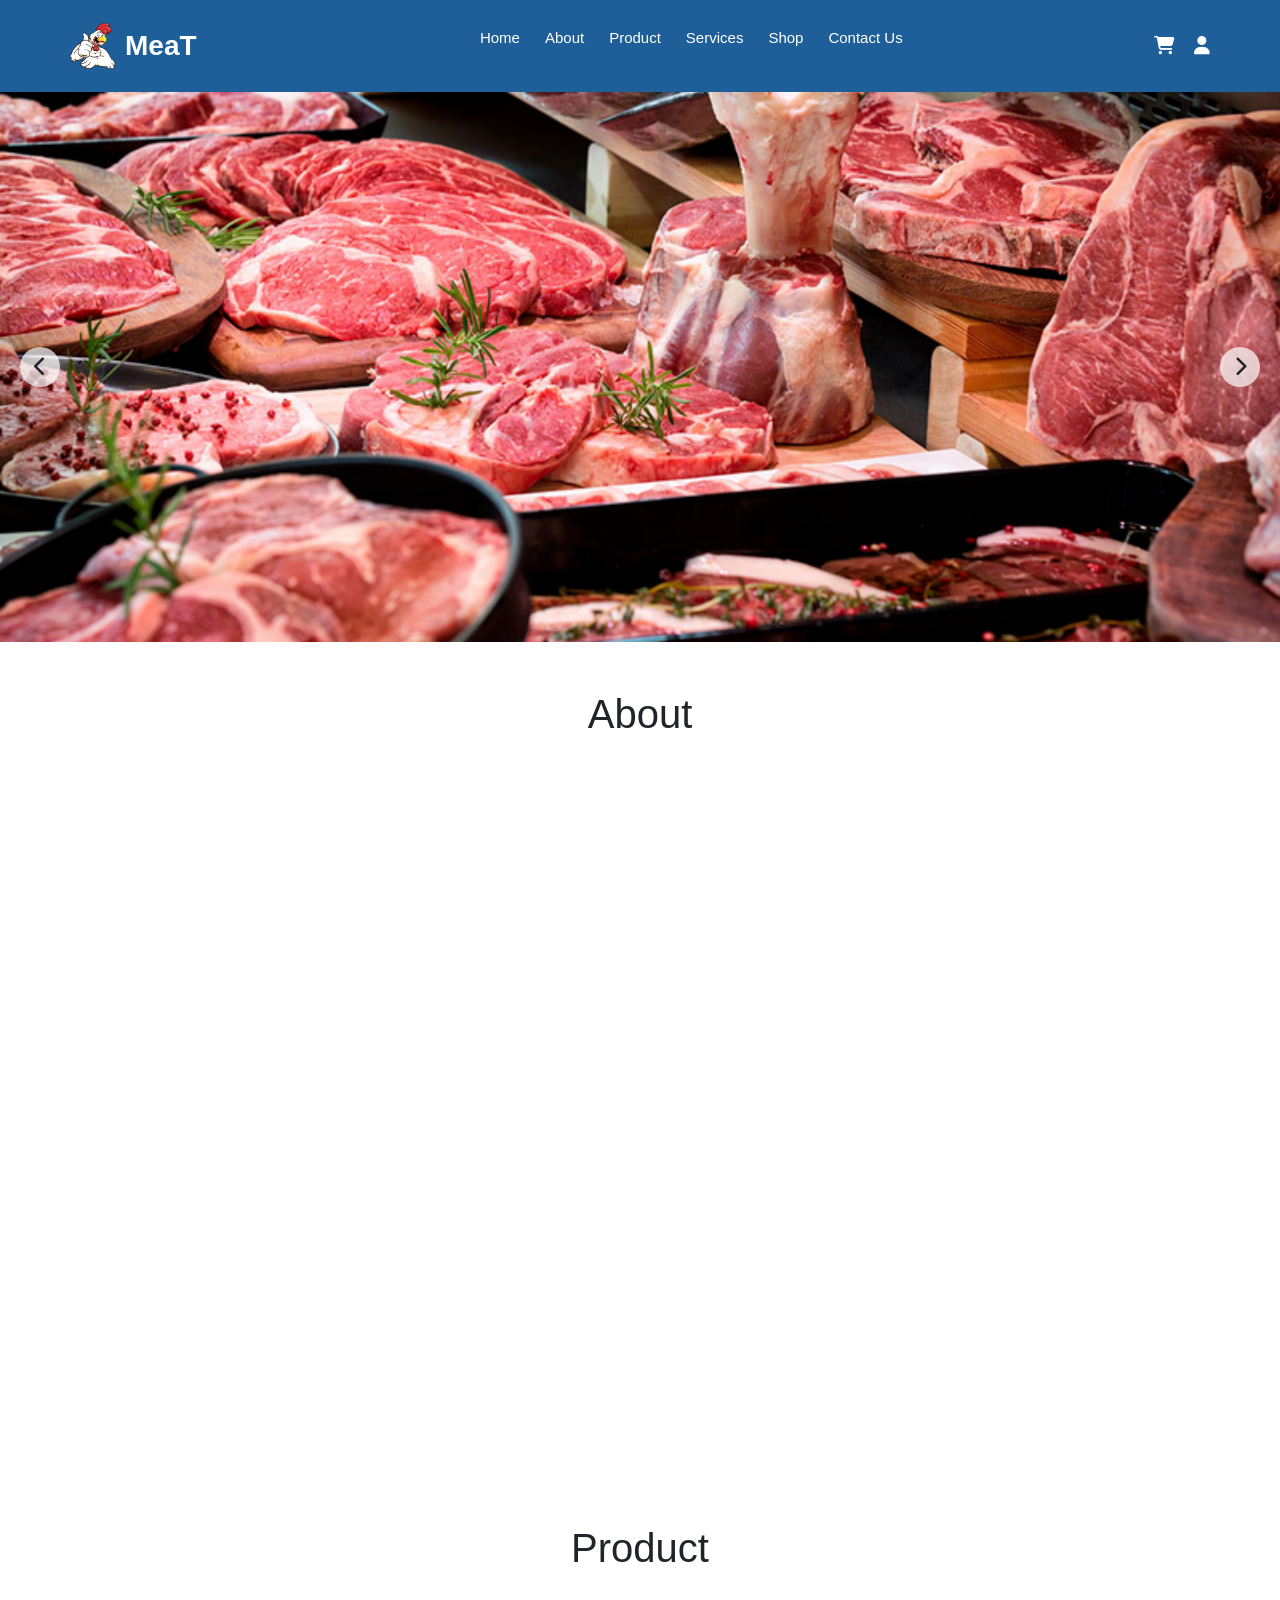
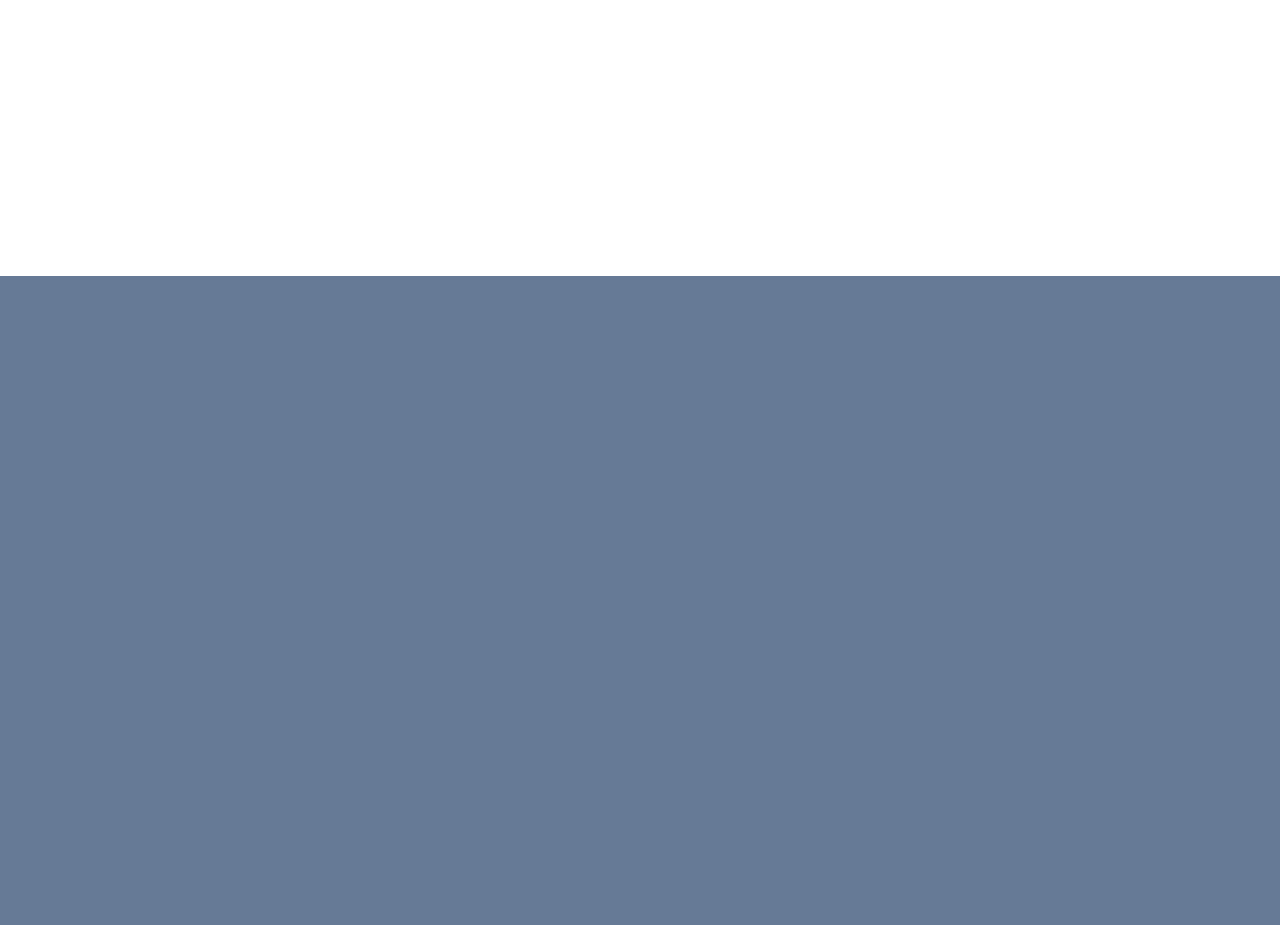
<file: Index.html>
<!DOCTYPE html>
<html lang="en">
<head>
  <meta charset="UTF-8" />
  <meta name="viewport" content="width=device-width, initial-scale=1.0"/>
  <title>Meat Website</title>
  <link rel="stylesheet" type="text/css" href="./style.css"/>
  <!-- FONT AWESOME -->
  <link rel="stylesheet"
  href="https://cdnjs.cloudflare.com/ajax/libs/font-awesome/6.5.1/css/all.min.css"/>
    <link href="https://unpkg.com/aos@2.3.1/dist/aos.css" rel="stylesheet">
      <link href="https://cdn.jsdelivr.net/npm/bootstrap@5.0.2/dist/css/bootstrap.min.css" rel="stylesheet"
    integrity="sha384-EVSTQN3/azprG1Anm3QDgpJLIm9Nao0Yz1ztcQTwFspd3yD65VohhpuuCOmLASjC" crossorigin="anonymous">


</head>
<body>

  <!-- ================= HEADER ================= -->

  <header>
    <div class="container navbar">

      <div class="logo">
        <img src="./Assests/8e1ed912b393df520bd6a76acada38d3e0e77112.png"/>
        MeaT
      </div>

      <nav>
        <ul>
          <li><a href="#home">Home</a></li>
          <li><a href="./meat.html" target="blank">About</a></li>
          <li><a href="./meat 1.html">Product</a></li>
          <li><a href="./meat2.html">Services</a></li>
          <li><a href="./meat3.html">Shop</a></li>
          <li><a href="./Index.html">Contact Us</a></li>
        </ul>
      </nav>

      <div class="icons">
        <i class="fa-solid fa-cart-shopping"></i>
        <i class="fa-solid fa-user"></i>
      </div>

    </div>
  </header>

  <!-- ================= HERO ================= -->

  <section class="hero" id="home">
    

    <img src="./Assests/14fe3aa3c9509681e03d7ea30cd77e2d02a6bd1f.png" alt="meat">

    <div class="arrow left-arrow">
      <i class="fa-solid fa-chevron-left"></i>
    </div>

    <div class="arrow right-arrow">
      <i class="fa-solid fa-chevron-right"></i>
    </div>

  </section>

  <!-- ================= ABOUT ================= -->

   <div class="about p-0">
      <div class="container">
        <h1 class="text-center text-dark pt-5 about-title">About</h1>

        <div class="container">
          <div class="row mt-5 top-over-imgs text-center" data-aos="fade-up-right">
            <!-- 1 -->
            <div class="col">
              <img src="./Assests/chick-1.png" class="animal-img">
              <h4 class="pt-5">Chicken</h4>

            </div>
            <!-- 2 -->
            <div class="col">
              <img src="./Assests/goat-2.png" class="animal-img">
              <h4 class="pt-5">Goat</h4>

            </div>
            <!-- 3 -->
            <div class="col">
              <img src="./Assests/cow-3.png" class="animal-img-cow-pig pt-5">
              <h4>Cow</h4>

            </div>
            <!-- 4 -->
            <div class="col">
              <img src="./Assests/pig-4.png" class="animal-img-cow-pig pt-5">
              <h4>Pig</h4>

            </div>


            <!-- 5 -->
            <div class="col justify-content-between">
              <img src="./Assests/fish.body.png" class="animal-img pt-5">
              <img src="./Assests/fish-head.png" class="animal-img pt-5">
              <h4 class="pt-5 fish-small">Fish</h4>

            </div>


          </div>

        </div>

  <!-- ================= GALLERY ================= -->

  <!-- <section class="gallery">

    <div class="container">

      <div class="gallery-grid">

        <img src="https://images.unsplash.com/photo-1544025162-d76694265947?q=80&w=1200&auto=format&fit=crop">

        <img src="https://images.unsplash.com/photo-1562967914-608f82629710?q=80&w=1200&auto=format&fit=crop">

        <img src="https://images.unsplash.com/photo-1512058564366-18510be2db19?q=80&w=1200&auto=format&fit=crop">

        <img src="https://images.unsplash.com/photo-1515003197210-e0cd71810b5f?q=80&w=1200&auto=format&fit=crop">

        <img src="https://images.unsplash.com/photo-1529042410759-befb1204b468?q=80&w=1200&auto=format&fit=crop">


      </div>

    </div>

  </section> -->




  <div class="container pt-5">

          <div class="row g-0 p-0">

            <!-- left -->
            <div class="col-3 " data-aos="fade-up-right">
              <img src="./Assests/grid-1.png" class="w-100 h-100 bor-grid-big-img grid-hover">
            </div>

            <!-- center -->
            <div class="col-5 ">

              <div class="row g-0 h-50" data-aos="zoom-in-left im-hover-parant">
                <img src="./Assests/grid-2.png" class="w-100 h-100 bor-grid-kfc-img  grid-hover">
              </div>


              <div class="row g-0 h-50">

                <div class="col-6 h-100 im-hover-parant" data-aos="flip-up">
                  <img src="./Assests/grid-3.png" class="w-100 h-100 bor-grid-grill-img grid-hover">
                </div>

                <div class="col-6 im-hover-parant" data-aos="flip-up">
                  <img src="./Assests/grid-4.png" class="w-100 h-100 bor-grid-grill-img grid-hover">
                </div>

              </div>

            </div>

            <!-- right -->
            <div class="col-4">

              <div class="row g-0">
                <div class="col-12" data-aos="fade-up-left">
                  <img src="./Assests/grid-5.png" class="w-100 h-100 bor-grid-butter-img grid-hover">
                </div>
              </div>

              <div class="row g-0">
                <div class="col-12" data-aos="fade-up-left">
                  <img src="./Assests/grid-6.png" class="w-100 h-100 bor-grid-ginger-img grid-hover">
                </div>
              </div>

            </div>

          </div>

        </div>

      </div>

    </div>


 <!-- ================= PRODUCT ================= -->

  <div class="product mt-5">
      <div class="container">
        <h1 class="text-center pt-5">Product</h1>
        <!-- leftside -->
        <div class="row m-0 pt-5">
          <!-- leftside -->
          <div class="col-md-6 pro-top-wood  d-none d-lg-block" data-aos="fade-down-left">
            <img src="./Assests/product-wood.png" class="h-100 w-100 wood-img-pro ">

            <div class="roatate-over">
              <img src="./Assests/wood-in-one.jpg" class="w-img-pos resip-1">
              <img src="./Assests/wood-in-two.jpg" class="w-img-pos resip-2">
              <img src="./Assests/wood-in-three.jpg" class="w-img-pos resip-3">
              <img src="./Assests/wood-in-four.jpg" class="w-img-pos resip-4">
              <img src="./Assests/wood-in-five.jpg" class="w-img-pos resip-5">



            </div>


          </div>

          <!-- rightside -->

          <div class="col d-lg-flex flex-column align-item-center pt-5" data-aos="fade-down-right">
            <h2 class="text-center">chicken Meat</h2>
            <P class=" fs-5 ">The emoji represents a chicken, a common domesticated bird raised for its meat and
              eggs.
              It can be used to
              indicate the presence of chickens, relate to farming, or even to express a person's timid or cowardly
              nature
              in a playful way.</P>
          </div>




        </div>
      </div>

    </div>

  <!-- ================= SERVICES ================= -->

  <section id="services" data-aos="fade-up-right">

    <div>

      <div class="section-title" >
        <h2>Services</h2>
      </div>
          <div class="container1">

      <div class="service-card">

        <div class="service-icon">
          <img src="./Assests/adb7745102f0e5b36eebd00775a84a8d7e3e1ad7.png" width="50px" height="50px"/>
          <!-- <i class="fa-solid fa-motorcycle"></i> -->
        </div>

        <h3>Fresh Meat Delivery</h3>

        <p>
          Meat online - order fresh meat online &
          get delivered in just 120 minutes.
          Get 100% halal packed chicken.
        </p>

      </div>

      
      <div class="service-card">

        <div class="service-icon">
                    <img src="./Assests/3bb103ed9cb00a27879b73511707f42aacc4dc2f.png" width="50px" height="50px"/>
          <!-- <i class="fa-solid fa-motorcycle"></i> -->
        </div>

        <h3>Hygtenic processing</h3>

        <p>
          Meat Online - Order Fresh Meat Online & get delivered in just 120 Minutes. Get 100% Halal Packed Chicken
        </p>

      </div>
      



      <div class="service-card">

        <div class="service-icon">
                    <img src="./Assests/698c86ade7359f047df84584030d3a32837ea8e5.png" width="50px" height="50px"/>
          <!-- <i class="fa-solid fa-motorcycle"></i> -->
        </div>

        <h3>Custom Cut & Pack</h3>

        <p>
          Meat Online - Order Fresh Meat Online & get delivered in just 120 Minutes. Get 100% Halal Packed Chicken
        </p>

      </div>
    </div>
    </div>
  </section>



<!-- product -->
   <section id="shop">

    <div class="container" data-aos="fade-up-right">

      <div class="section-title">
        <h2>Shops</h2>
      </div>

      <div class="shop-wrapper">

        <!-- CARD 1 -->

        <div class="shop-card">

          <div class="location">
            <i class="fa-solid fa-location-dot"></i> Chennai
          </div>

          <div class="shop-image">
            <img src="./Assests/shop-1.png">
            <div class="area">Velachery</div>
          </div>

          <button class="shop-btn">Shop</button>

        </div>

        <!-- CARD 2 -->

        <div class="shop-card">

          <div class="location">
            <i class="fa-solid fa-location-dot"></i> Chennai
          </div>

          <div class="shop-image">
            <img src="./Assests/shops-2.png">
            <div class="area">Velachery</div>
          </div>

          <button class="shop-btn">Shop</button>

        </div>

        <!-- CARD 3 -->

        <div class="shop-card">

          <div class="location">
            <i class="fa-solid fa-location-dot"></i> Chennai
          </div>

          <div class="shop-image">
            <img src="./Assests/shops-3.png">
            <div class="area">Velachery</div>
          </div>

          <button class="shop-btn">Shop</button>

        </div>

      </div>

      <!-- SHOP NOW -->
      <div data-aos="fade-up-right"></div>
      <div class="shop-now">

        <a>
          Shop Now
          <i class="fa-solid fa-angles-right"></i>
        </a>
      </div>

    </div>

  </section>

   <!-- ================= FOOTER ================= -->

  <footer id="contact">

    <div class="container" data-aos="zoom-in-right">

      <div class="footer-grid">

        <!-- LOGO -->

        <div class="footer-logo">

          <img src="./Assests/8e1ed912b393df520bd6a76acada38d3e0e77112.png">

          <h2>MeaT</h2>

        </div>

        <!-- QUICK LINKS -->

        <div class="footer-links">

          <h3 class="footer-title">Quick Links</h3>

          <ul>
            <li><a href="#">Home</a></li>
            <li><a href="#">About</a></li>
            <li><a href="#">Product</a></li>
            <li><a href="#">Services</a></li>
            <li><a href="#">Shop</a></li>
            <li><a href="#">Contact us</a></li>
          </ul>

        </div>

        <!-- PRODUCT -->

        <div class="footer-links">

          <h3 class="footer-title">Product</h3>

          <ul>
            <li><a href="#">Chicken</a></li>
            <li><a href="#">Mutton</a></li>
            <li><a href="#">Beef</a></li>
            <li><a href="#">Seafood</a></li>
            <li><a href="#">Duck</a></li>
            <li><a href="#">Turkey</a></li>
          </ul>

        </div>

        <!-- INFORMATION -->

        <div>

          <h3 class="footer-title">Information</h3>

          <div class="info-box">
            <i class="fa-solid fa-phone"></i>
            <span>+91 6356767366</span>
          </div>

          <div class="info-box">
            <i class="fa-solid fa-envelope"></i>
            <span>developer@gmail.com</span>
          </div>

          <div class="info-box">
            <i class="fa-solid fa-location-dot"></i>
            <span>velachery , chennai</span>
          </div>

          <h3 class="social-title">Follow us</h3>

          <div class="social-icons">

            <a href="#">
              <i class="fa-brands fa-instagram"></i>
            </a>

            <a href="#">
              <i class="fa-brands fa-facebook"></i>
            </a>

            <a href="#">
              <i class="fa-brands fa-x-twitter"></i>
            </a>

          </div>

        </div>

      </div>

    </div>

  </footer>




<script src="https://unpkg.com/aos@2.3.1/dist/aos.js"></script>

  <script>
    AOS.init();
  </script>


<script src="https://cdn.jsdelivr.net/npm/bootstrap@5.0.2/dist/js/bootstrap.bundle.min.js"
    integrity="sha384-MrcW6ZMFYlzcLA8Nl+NtUVF0sA7MsXsP1UyJoMp4YLEuNSfAP+JcXn/tWtIaxVXM"
    crossorigin="anonymous"></script>


</body>
</html>
</file>
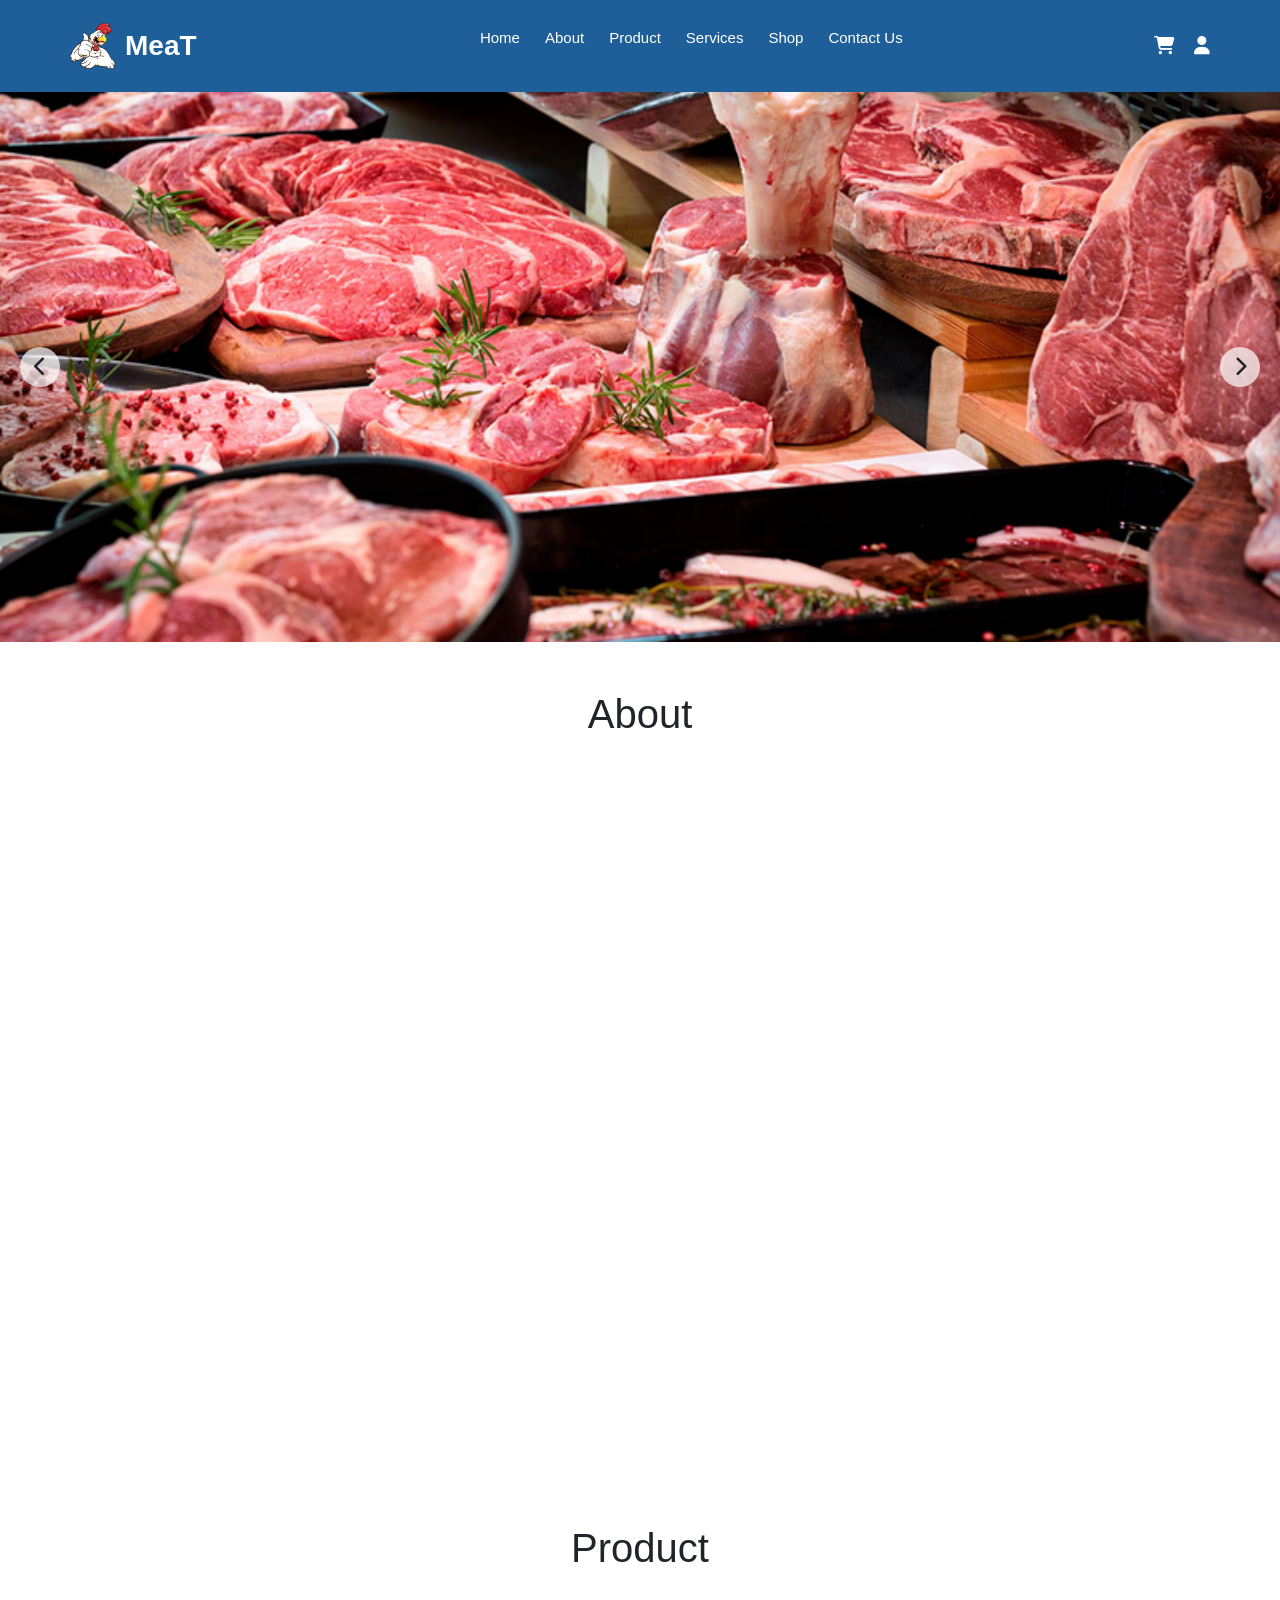
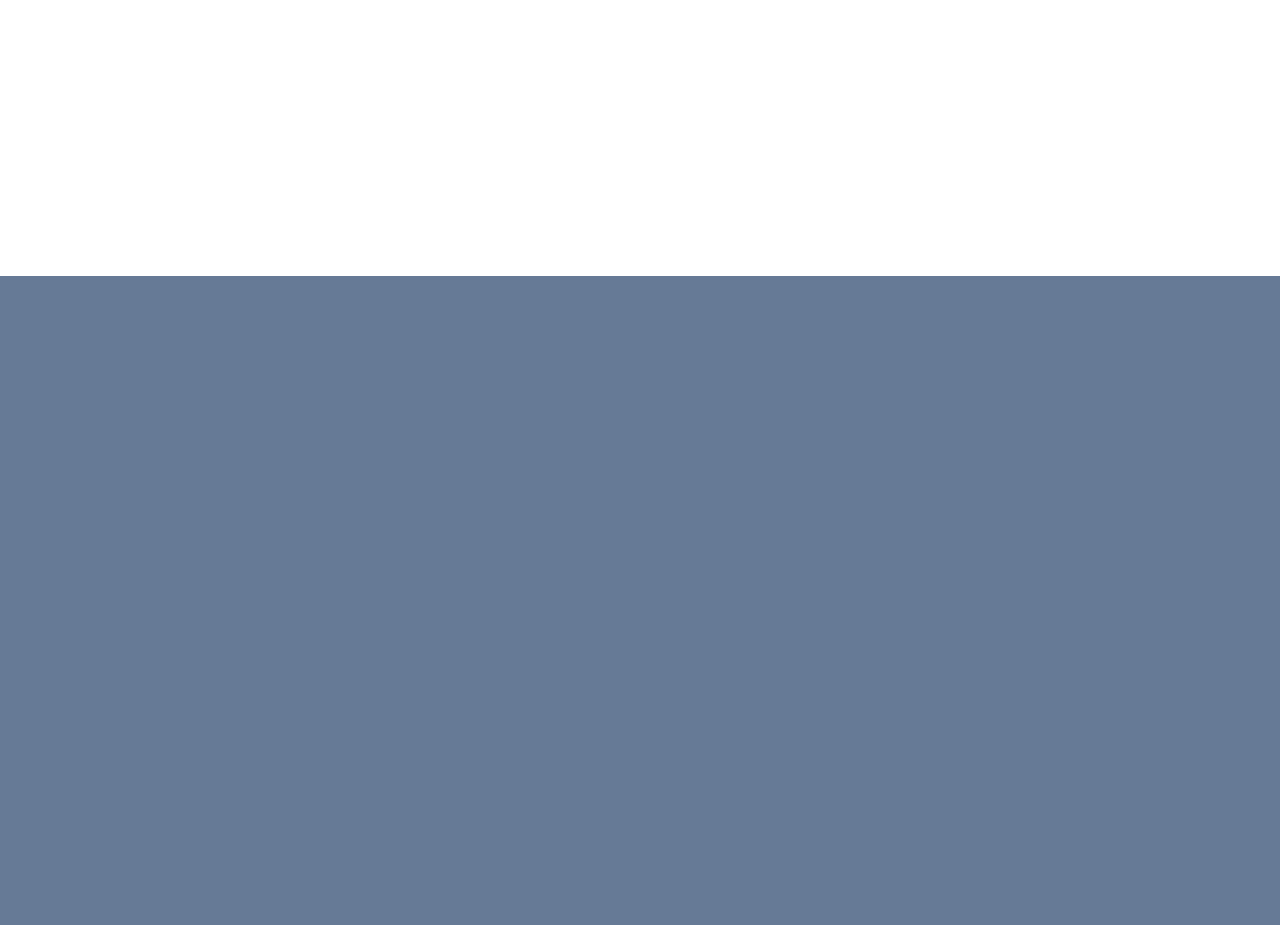
<file: index.html>
<!DOCTYPE html>
<html lang="en">
<head>
  <meta charset="UTF-8" />
  <meta name="viewport" content="width=device-width, initial-scale=1.0"/>
  <title>Meat Website</title>
  <link rel="stylesheet" type="text/css" href="./style.css"/>
  <!-- FONT AWESOME -->
  <link rel="stylesheet"
  href="https://cdnjs.cloudflare.com/ajax/libs/font-awesome/6.5.1/css/all.min.css"/>
    <link href="https://unpkg.com/aos@2.3.1/dist/aos.css" rel="stylesheet">
      <link href="https://cdn.jsdelivr.net/npm/bootstrap@5.0.2/dist/css/bootstrap.min.css" rel="stylesheet"
    integrity="sha384-EVSTQN3/azprG1Anm3QDgpJLIm9Nao0Yz1ztcQTwFspd3yD65VohhpuuCOmLASjC" crossorigin="anonymous">


</head>
<body>

  <!-- ================= HEADER ================= -->

  <header>
    <div class="container navbar">

      <div class="logo">
        <img src="./Assests/8e1ed912b393df520bd6a76acada38d3e0e77112.png"/>
        MeaT
      </div>

      <nav>
        <ul>
          <li><a href="#home">Home</a></li>
          <li><a href="./meat.html" target="blank">About</a></li>
          <li><a href="./meat 1.html">Product</a></li>
          <li><a href="./meat2.html">Services</a></li>
          <li><a href="./meat3.html">Shop</a></li>
          <li><a href="./index.html">Contact Us</a></li>
        </ul>
      </nav>

      <div class="icons">
        <i class="fa-solid fa-cart-shopping"></i>
        <i class="fa-solid fa-user"></i>
      </div>

    </div>
  </header>

  <!-- ================= HERO ================= -->

  <section class="hero" id="home">
    

    <img src="./Assests/14fe3aa3c9509681e03d7ea30cd77e2d02a6bd1f.png" alt="meat">

    <div class="arrow left-arrow">
      <i class="fa-solid fa-chevron-left"></i>
    </div>

    <div class="arrow right-arrow">
      <i class="fa-solid fa-chevron-right"></i>
    </div>

  </section>

  <!-- ================= ABOUT ================= -->

   <div class="about p-0">
      <div class="container">
        <h1 class="text-center text-dark pt-5 about-title">About</h1>

        <div class="container">
          <div class="row mt-5 top-over-imgs text-center" data-aos="fade-up-right">
            <!-- 1 -->
            <div class="col">
              <img src="./Assests/chick-1.png" class="animal-img">
              <h4 class="pt-5">Chicken</h4>

            </div>
            <!-- 2 -->
            <div class="col">
              <img src="./Assests/goat-2.png" class="animal-img">
              <h4 class="pt-5">Goat</h4>

            </div>
            <!-- 3 -->
            <div class="col">
              <img src="./Assests/cow-3.png" class="animal-img-cow-pig pt-5">
              <h4>Cow</h4>

            </div>
            <!-- 4 -->
            <div class="col">
              <img src="./Assests/pig-4.png" class="animal-img-cow-pig pt-5">
              <h4>Pig</h4>

            </div>


            <!-- 5 -->
            <div class="col justify-content-between">
              <img src="./Assests/fish.body.png" class="animal-img pt-5">
              <img src="./Assests/fish-head.png" class="animal-img pt-5">
              <h4 class="pt-5 fish-small">Fish</h4>

            </div>


          </div>

        </div>

  <!-- ================= GALLERY ================= -->

  <!-- <section class="gallery">

    <div class="container">

      <div class="gallery-grid">

        <img src="https://images.unsplash.com/photo-1544025162-d76694265947?q=80&w=1200&auto=format&fit=crop">

        <img src="https://images.unsplash.com/photo-1562967914-608f82629710?q=80&w=1200&auto=format&fit=crop">

        <img src="https://images.unsplash.com/photo-1512058564366-18510be2db19?q=80&w=1200&auto=format&fit=crop">

        <img src="https://images.unsplash.com/photo-1515003197210-e0cd71810b5f?q=80&w=1200&auto=format&fit=crop">

        <img src="https://images.unsplash.com/photo-1529042410759-befb1204b468?q=80&w=1200&auto=format&fit=crop">


      </div>

    </div>

  </section> -->




  <div class="container pt-5">

          <div class="row g-0 p-0">

            <!-- left -->
            <div class="col-3 " data-aos="fade-up-right">
              <img src="./Assests/grid-1.png" class="w-100 h-100 bor-grid-big-img grid-hover">
            </div>

            <!-- center -->
            <div class="col-5 ">

              <div class="row g-0 h-50" data-aos="zoom-in-left im-hover-parant">
                <img src="./Assests/grid-2.png" class="w-100 h-100 bor-grid-kfc-img  grid-hover">
              </div>


              <div class="row g-0 h-50">

                <div class="col-6 h-100 im-hover-parant" data-aos="flip-up">
                  <img src="./Assests/grid-3.png" class="w-100 h-100 bor-grid-grill-img grid-hover">
                </div>

                <div class="col-6 im-hover-parant" data-aos="flip-up">
                  <img src="./Assests/grid-4.png" class="w-100 h-100 bor-grid-grill-img grid-hover">
                </div>

              </div>

            </div>

            <!-- right -->
            <div class="col-4">

              <div class="row g-0">
                <div class="col-12" data-aos="fade-up-left">
                  <img src="./Assests/grid-5.png" class="w-100 h-100 bor-grid-butter-img grid-hover">
                </div>
              </div>

              <div class="row g-0">
                <div class="col-12" data-aos="fade-up-left">
                  <img src="./Assests/grid-6.png" class="w-100 h-100 bor-grid-ginger-img grid-hover">
                </div>
              </div>

            </div>

          </div>

        </div>

      </div>

    </div>


 <!-- ================= PRODUCT ================= -->

  <div class="product mt-5">
      <div class="container">
        <h1 class="text-center pt-5">Product</h1>
        <!-- leftside -->
        <div class="row m-0 pt-5">
          <!-- leftside -->
          <div class="col-md-6 pro-top-wood  d-none d-lg-block" data-aos="fade-down-left">
            <img src="./Assests/product-wood.png" class="h-100 w-100 wood-img-pro ">

            <div class="roatate-over">
              <img src="./Assests/wood-in-one.jpg" class="w-img-pos resip-1">
              <img src="./Assests/wood-in-two.jpg" class="w-img-pos resip-2">
              <img src="./Assests/wood-in-three.jpg" class="w-img-pos resip-3">
              <img src="./Assests/wood-in-four.jpg" class="w-img-pos resip-4">
              <img src="./Assests/wood-in-five.jpg" class="w-img-pos resip-5">



            </div>


          </div>

          <!-- rightside -->

          <div class="col d-lg-flex flex-column align-item-center pt-5" data-aos="fade-down-right">
            <h2 class="text-center">chicken Meat</h2>
            <P class=" fs-5 ">The emoji represents a chicken, a common domesticated bird raised for its meat and
              eggs.
              It can be used to
              indicate the presence of chickens, relate to farming, or even to express a person's timid or cowardly
              nature
              in a playful way.</P>
          </div>




        </div>
      </div>

    </div>

  <!-- ================= SERVICES ================= -->

  <section id="services" data-aos="fade-up-right">

    <div>

      <div class="section-title" >
        <h2>Services</h2>
      </div>
          <div class="container1">

      <div class="service-card">

        <div class="service-icon">
          <img src="./Assests/adb7745102f0e5b36eebd00775a84a8d7e3e1ad7.png" width="50px" height="50px"/>
          <!-- <i class="fa-solid fa-motorcycle"></i> -->
        </div>

        <h3>Fresh Meat Delivery</h3>

        <p>
          Meat online - order fresh meat online &
          get delivered in just 120 minutes.
          Get 100% halal packed chicken.
        </p>

      </div>

      
      <div class="service-card">

        <div class="service-icon">
                    <img src="./Assests/3bb103ed9cb00a27879b73511707f42aacc4dc2f.png" width="50px" height="50px"/>
          <!-- <i class="fa-solid fa-motorcycle"></i> -->
        </div>

        <h3>Hygtenic processing</h3>

        <p>
          Meat Online - Order Fresh Meat Online & get delivered in just 120 Minutes. Get 100% Halal Packed Chicken
        </p>

      </div>
      



      <div class="service-card">

        <div class="service-icon">
                    <img src="./Assests/698c86ade7359f047df84584030d3a32837ea8e5.png" width="50px" height="50px"/>
          <!-- <i class="fa-solid fa-motorcycle"></i> -->
        </div>

        <h3>Custom Cut & Pack</h3>

        <p>
          Meat Online - Order Fresh Meat Online & get delivered in just 120 Minutes. Get 100% Halal Packed Chicken
        </p>

      </div>
    </div>
    </div>
  </section>



<!-- product -->
   <section id="shop">

    <div class="container" data-aos="fade-up-right">

      <div class="section-title">
        <h2>Shops</h2>
      </div>

      <div class="shop-wrapper">

        <!-- CARD 1 -->

        <div class="shop-card">

          <div class="location">
            <i class="fa-solid fa-location-dot"></i> Chennai
          </div>

          <div class="shop-image">
            <img src="./Assests/shop-1.png">
            <div class="area">Velachery</div>
          </div>

          <button class="shop-btn">Shop</button>

        </div>

        <!-- CARD 2 -->

        <div class="shop-card">

          <div class="location">
            <i class="fa-solid fa-location-dot"></i> Chennai
          </div>

          <div class="shop-image">
            <img src="./Assests/shops-2.png">
            <div class="area">Velachery</div>
          </div>

          <button class="shop-btn">Shop</button>

        </div>

        <!-- CARD 3 -->

        <div class="shop-card">

          <div class="location">
            <i class="fa-solid fa-location-dot"></i> Chennai
          </div>

          <div class="shop-image">
            <img src="./Assests/shops-3.png">
            <div class="area">Velachery</div>
          </div>

          <button class="shop-btn">Shop</button>

        </div>

      </div>

      <!-- SHOP NOW -->
      <div data-aos="fade-up-right"></div>
      <div class="shop-now">

        <a>
          Shop Now
          <i class="fa-solid fa-angles-right"></i>
        </a>
      </div>

    </div>

  </section>

   <!-- ================= FOOTER ================= -->

  <footer id="contact">

    <div class="container" data-aos="zoom-in-right">

      <div class="footer-grid">

        <!-- LOGO -->

        <div class="footer-logo">

          <img src="./Assests/8e1ed912b393df520bd6a76acada38d3e0e77112.png">

          <h2>MeaT</h2>

        </div>

        <!-- QUICK LINKS -->

        <div class="footer-links">

          <h3 class="footer-title">Quick Links</h3>

          <ul>
            <li><a href="#">Home</a></li>
            <li><a href="#">About</a></li>
            <li><a href="#">Product</a></li>
            <li><a href="#">Services</a></li>
            <li><a href="#">Shop</a></li>
            <li><a href="#">Contact us</a></li>
          </ul>

        </div>

        <!-- PRODUCT -->

        <div class="footer-links">

          <h3 class="footer-title">Product</h3>

          <ul>
            <li><a href="#">Chicken</a></li>
            <li><a href="#">Mutton</a></li>
            <li><a href="#">Beef</a></li>
            <li><a href="#">Seafood</a></li>
            <li><a href="#">Duck</a></li>
            <li><a href="#">Turkey</a></li>
          </ul>

        </div>

        <!-- INFORMATION -->

        <div>

          <h3 class="footer-title">Information</h3>

          <div class="info-box">
            <i class="fa-solid fa-phone"></i>
            <span>+91 6356767366</span>
          </div>

          <div class="info-box">
            <i class="fa-solid fa-envelope"></i>
            <span>developer@gmail.com</span>
          </div>

          <div class="info-box">
            <i class="fa-solid fa-location-dot"></i>
            <span>velachery , chennai</span>
          </div>

          <h3 class="social-title">Follow us</h3>

          <div class="social-icons">

            <a href="#">
              <i class="fa-brands fa-instagram"></i>
            </a>

            <a href="#">
              <i class="fa-brands fa-facebook"></i>
            </a>

            <a href="#">
              <i class="fa-brands fa-x-twitter"></i>
            </a>

          </div>

        </div>

      </div>

    </div>

  </footer>




<script src="https://unpkg.com/aos@2.3.1/dist/aos.js"></script>

  <script>
    AOS.init();
  </script>


<script src="https://cdn.jsdelivr.net/npm/bootstrap@5.0.2/dist/js/bootstrap.bundle.min.js"
    integrity="sha384-MrcW6ZMFYlzcLA8Nl+NtUVF0sA7MsXsP1UyJoMp4YLEuNSfAP+JcXn/tWtIaxVXM"
    crossorigin="anonymous"></script>


</body>
</html>
</file>
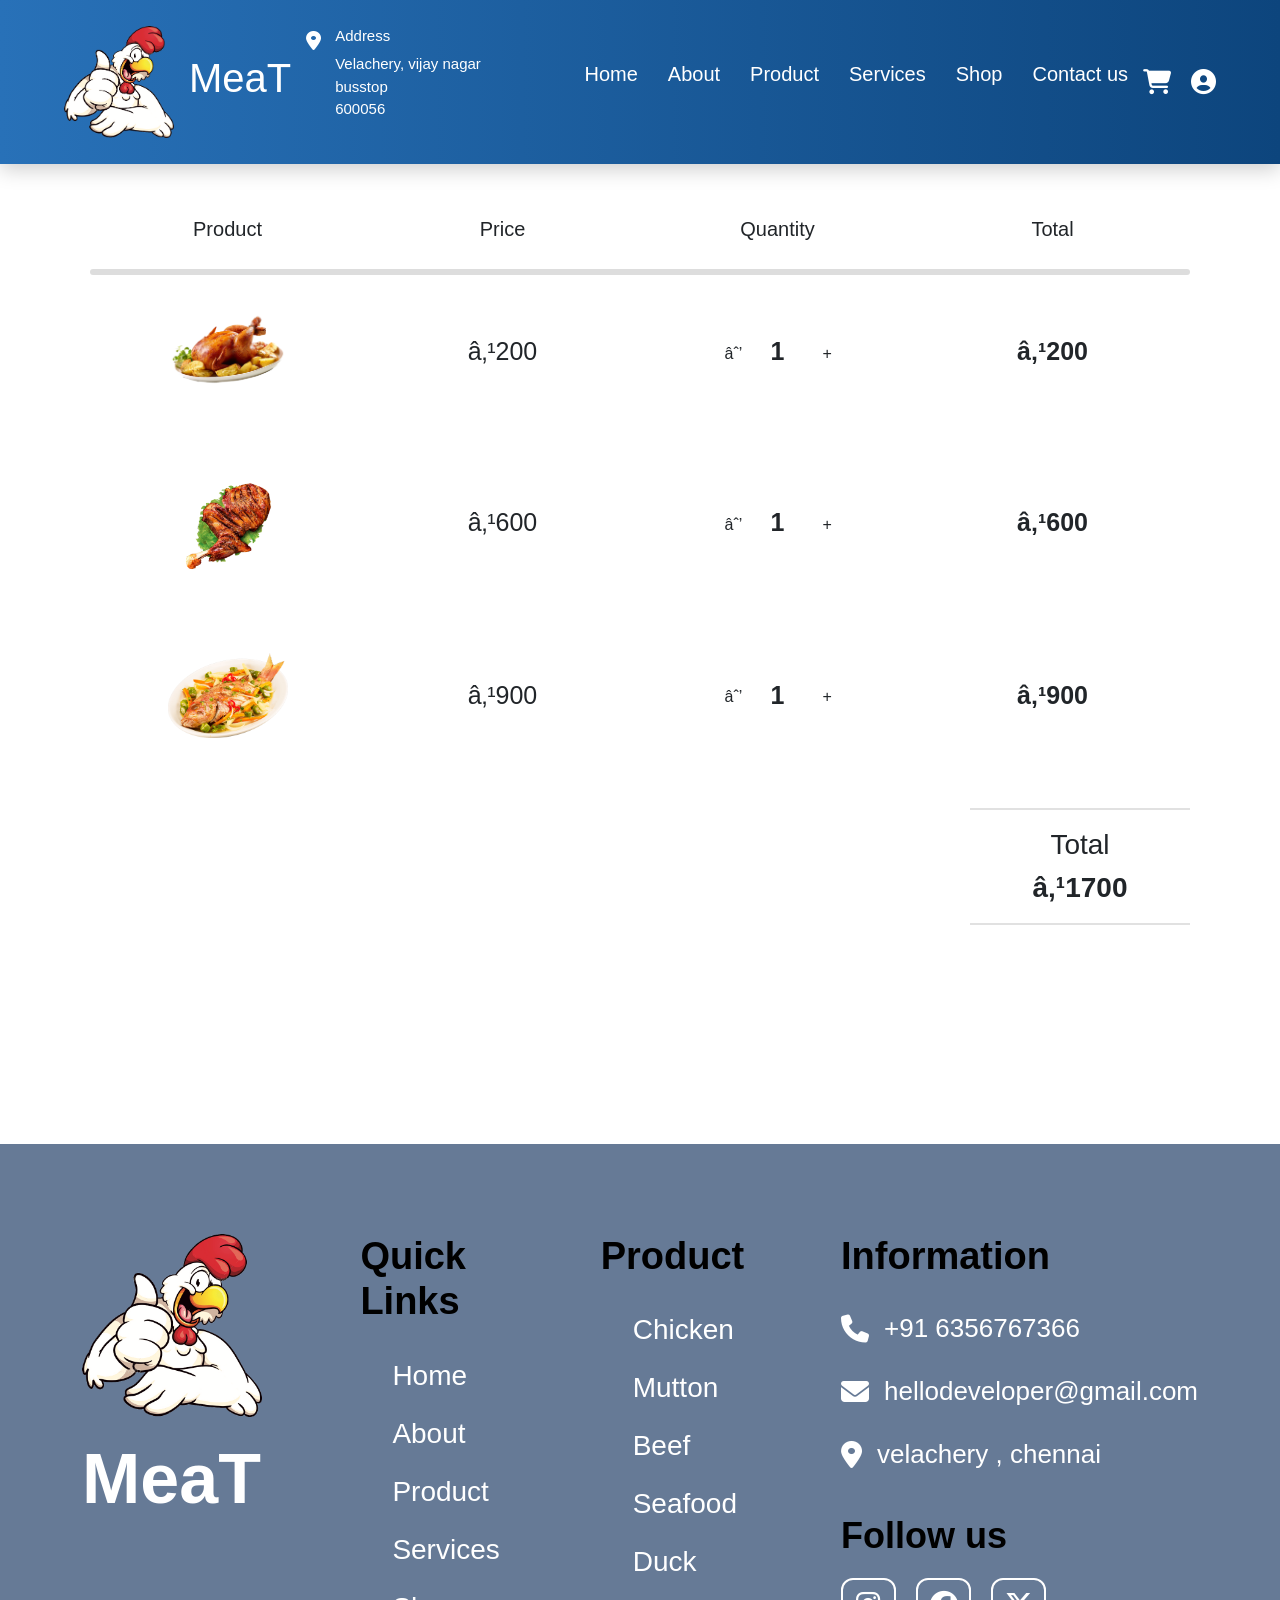
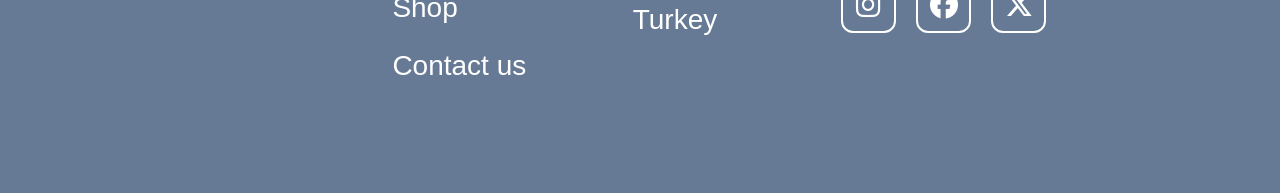
<file: meat 1.html>
<!DOCTYPE html>
<head>
  <meta name="viewport" content="width=device-width, initial-scale=1.0"/>
  <title>Food Cart</title>
  <link rel="stylesheet" type="text/css" href="./style2.css"/>
  <!-- FONT AWESOME -->
  <link rel="stylesheet"
  href="https://cdnjs.cloudflare.com/ajax/libs/font-awesome/6.5.1/css/all.min.css"/>
    <link href="https://cdn.jsdelivr.net/npm/bootstrap@5.0.2/dist/css/bootstrap.min.css" rel="stylesheet"
        integrity="sha384-EVSTQN3/azprG1Anm3QDgpJLIm9Nao0Yz1ztcQTwFspd3yD65VohhpuuCOmLASjC" crossorigin="anonymous">
    <link href="https://unpkg.com/aos@2.3.1/dist/aos.css" rel="stylesheet">


</head>
<body>


  <!-- ================= HEADER ================= -->

  <!-- ================= HEADER ================= -->

  <header>

    <div class="navbar">

      <!-- LOGO -->

      <div class="logo">

        <img src="./Assests/8e1ed912b393df520bd6a76acada38d3e0e77112.png">

        <h1>MeaT</h1>

      </div>

      <!-- ADDRESS -->

      <div class="address">

        <i class="fa-solid fa-location-dot"></i>

        <div>
          <h3>Address</h3>
          <p>Velachery, vijay nagar busstop<br>600056</p>
        </div>

      </div>

      <!-- MENU -->

      <nav>

        <ul>

          <li><a href="./Index.html">Home</a></li>
          <li><a href="./meat.html" target="blank">About</a></li>
          <li><a href="./meat 1.html">Product</a></li>
          <li><a href="./meat2.html">Services</a></li>
          <li><a href="./meat3.html">Shop</a></li>
          <li><a href="./index.html">Contact us</a></li>

        </ul>

      </nav>

      <!-- ICONS -->

      <div class="icons">

        <i class="fa-solid fa-cart-shopping"></i>

        <i class="fa-solid fa-circle-user"></i>

      </div>

    </div>

  </header>
<!-- product cart -->
  <div class="cart-container">

    <!-- Header -->

    <div class="cart-header">
      <div>Product</div>
      <div>Price</div>
      <div>Quantity</div>
      <div>Total</div>
    </div>

    <div class="line"></div>

    <!-- Item 1 -->

    <div class="cart-item">

      <div class="product">
        <img src="./Assests/9cb5ea060f70b4dc6cdbd3c663390018033ba0b0.png">
      </div>

      <div class="price">₹200</div>

      <div class="quantity-box">
        <button class="btn">−</button>
        <div class="qty">1</div>
        <button class="btn">+</button>
      </div>

      <div class="total">₹200</div>

    </div>

    <!-- Item 2 -->

    <div class="cart-item">

      <div class="product">
        <img src="./Assests/0a10ce321340bcece42a2f26652d002c8e852535.png">
      </div>

      <div class="price">₹600</div>

      <div class="quantity-box">
        <button class="btn">−</button>
        <div class="qty">1</div>
        <button class="btn">+</button>
      </div>

      <div class="total">₹600</div>

    </div>

    <!-- Item 3 -->

    <div class="cart-item">

      <div class="product">
        <img src="./Assests/1de56be8862323e9b17c6c0155e76dac781eb861.png">
      </div>

      <div class="price">₹900</div>

      <div class="quantity-box">
        <button class="btn">−</button>
        <div class="qty">1</div>
        <button class="btn">+</button>
      </div>

      <div class="total">₹900</div>

    </div>

    <!-- Grand Total -->

    <div class="grand-total">
      <hr>
      <h2>Total</h2>
      <h1>₹1700</h1>
      <hr>
    </div>

    <!-- Order Button -->

    <a><button class="order-btn" data-aos="flip-left">Place Order</button></a>

  </div>
<!-- ================= FOOTER ================= -->

  <footer>

    <div class="container">

      <div class="footer-grid">

        <!-- LOGO -->

        <div class="footer-logo">

          <img src="./Assests/8e1ed912b393df520bd6a76acada38d3e0e77112.png">

          <h2>MeaT</h2>

        </div>

        <!-- QUICK LINKS -->

        <div class="footer-links">

          <h3 class="footer-title">Quick Links</h3>

          <ul>
            <li><a href="#">Home</a></li>
            <li><a href="#">About</a></li>
            <li><a href="#">Product</a></li>
            <li><a href="#">Services</a></li>
            <li><a href="#">Shop</a></li>
            <li><a href="#">Contact us</a></li>
          </ul>

        </div>

        <!-- PRODUCT -->

        <div class="footer-links">

          <h3 class="footer-title">Product</h3>

          <ul>
            <li><a href="#">Chicken</a></li>
            <li><a href="#">Mutton</a></li>
            <li><a href="#">Beef</a></li>
            <li><a href="#">Seafood</a></li>
            <li><a href="#">Duck</a></li>
            <li><a href="#">Turkey</a></li>
          </ul>

        </div>

        <!-- INFORMATION -->

        <div>

          <h3 class="footer-title">Information</h3>

          <div class="info-box">
            <i class="fa-solid fa-phone"></i>
            <span>+91 6356767366</span>
          </div>

          <div class="info-box">
            <i class="fa-solid fa-envelope"></i>
            <span>hellodeveloper@gmail.com</span>
          </div>

          <div class="info-box">
            <i class="fa-solid fa-location-dot"></i>
            <span>velachery , chennai</span>
          </div>

          <h3 class="social-title">Follow us</h3>

          <div class="social-icons">

            <a href="#">
              <i class="fa-brands fa-instagram"></i>
            </a>

            <a href="#">
              <i class="fa-brands fa-facebook"></i>
            </a>

            <a href="#">
              <i class="fa-brands fa-x-twitter"></i>
            </a>

          </div>

        </div>

      </div>

    </div>

  </footer>
</main>


                          <script src="https://unpkg.com/aos@2.3.1/dist/aos.js"></script>

<script>
    AOS.init();
</script>




    <script src="https://cdn.jsdelivr.net/npm/bootstrap@5.0.2/dist/js/bootstrap.bundle.min.js"
        integrity="sha384-MrcW6ZMFYlzcLA8Nl+NtUVF0sA7MsXsP1UyJoMp4YLEuNSfAP+JcXn/tWtIaxVXM"
        crossorigin="anonymous"></script>


</body>
</html>
</file>
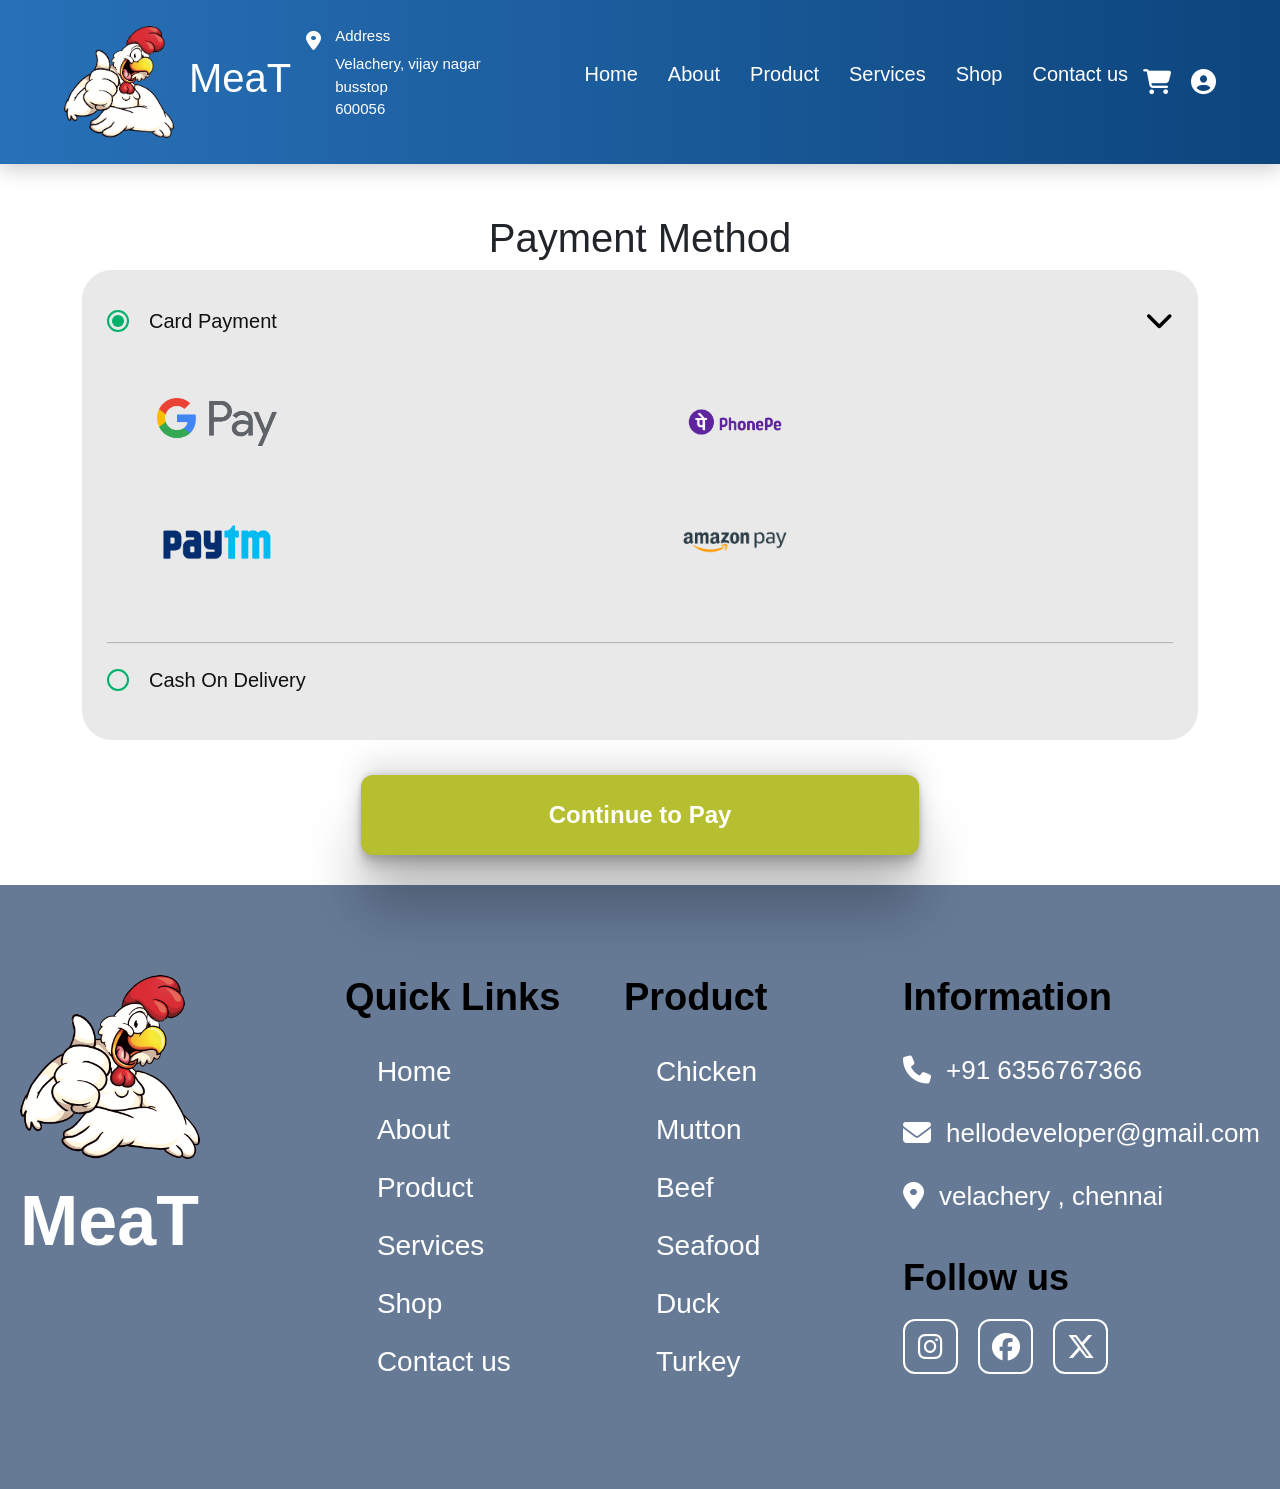
<file: meat2.html>
<!DOCTYPE html>
<head>

  <meta name="viewport" content="width=device-width, initial-scale=1.0">
  <title>Payment Method UI</title>
  <link rel="stylesheet" type="text/css" href="./style3.css"/>
  <!-- FONT AWESOME -->
  <link rel="stylesheet"
  href="https://cdnjs.cloudflare.com/ajax/libs/font-awesome/6.5.1/css/all.min.css"/>
    <link href="https://cdn.jsdelivr.net/npm/bootstrap@5.0.2/dist/css/bootstrap.min.css" rel="stylesheet"
        integrity="sha384-EVSTQN3/azprG1Anm3QDgpJLIm9Nao0Yz1ztcQTwFspd3yD65VohhpuuCOmLASjC" crossorigin="anonymous">
    <link href="https://unpkg.com/aos@2.3.1/dist/aos.css" rel="stylesheet">


</head>
<body>


  <!-- ================= HEADER ================= -->

  <header>

    <div class="navbar">

      <!-- LOGO -->

      <div class="logo">

        <img src="./Assests/8e1ed912b393df520bd6a76acada38d3e0e77112.png">

        <h1>MeaT</h1>

      </div>

      <!-- ADDRESS -->

      <div class="address">

        <i class="fa-solid fa-location-dot"></i>

        <div>
          <h3>Address</h3>
          <p>Velachery, vijay nagar busstop<br>600056</p>
        </div>

      </div>

      <!-- MENU -->

      <nav>

        <ul>

          <li><a href="./index.html">Home</a></li>
          <li><a href="./meat.html">About</a></li>
          <li><a href="./meat 1.html">Product</a></li>
          <li><a href="./meat2.html">Services</a></li>
          <li><a href="./meat3.html">Shop</a></li>
          <li><a href="./index.html">Contact us</a></li>

        </ul>

      </nav>

      <!-- ICONS -->

      <div class="icons">

        <i class="fa-solid fa-cart-shopping"></i>

        <i class="fa-solid fa-circle-user"></i>

      </div>

    </div>

  </header>

  <div class="container" data-aos="zoom-in">

    <h1>Payment Method</h1>

    <div class="payment-card">

      <!-- Card Payment -->

      <div class="payment-row">

        <div class="left">
          <div class="radio"></div>
          <div class="payment-title">Card Payment</div>
        </div>

        <div class="arrow"><i class="fa-solid fa-chevron-down"></i></div>

      </div>

      <!-- Payment Logos -->

      <div class="logos">

        <img src="./Assests/f5d2cc9b1063f7977ea4c15f387d9a15cbd02c70.png">

        <img src="./Assests/4ea7520ac1261c242c09ff85ab58cdcfcda91222.png">

        <img src="./Assests/212d078e8bf230e58e037e81a91da1dc331bee94.png">

        <img src="./Assests/08b33ec87dc006331bf5b5319a94a601ea0b419c.png">

      </div>

      <hr>

      <!-- COD -->

      <div class="cod-row">

        <div class="radio-outline"></div>

        <div class="payment-title">Cash On Delivery</div>

      </div>

    </div>

    <!-- Button -->

     <a><button class="pay-btn" data-aos="flip-left">Continue to Pay</button></a>

  </div>

  <!-- ================= FOOTER ================= -->

  <footer>

    <div class="container_foot">

      <div class="footer-grid">

        <!-- LOGO -->

        <div class="footer-logo">

          <img src="./Assests/8e1ed912b393df520bd6a76acada38d3e0e77112.png">

          <h2>MeaT</h2>

        </div>

        <!-- QUICK LINKS -->

        <div class="footer-links">

          <h3 class="footer-title">Quick Links</h3>

          <ul>
            <li><a href="#">Home</a></li>
            <li><a href="#">About</a></li>
            <li><a href="#">Product</a></li>
            <li><a href="#">Services</a></li>
            <li><a href="#">Shop</a></li>
            <li><a href="#">Contact us</a></li>
          </ul>

        </div>

        <!-- PRODUCT -->

        <div class="footer-links">

          <h3 class="footer-title">Product</h3>

          <ul>
            <li><a href="#">Chicken</a></li>
            <li><a href="#">Mutton</a></li>
            <li><a href="#">Beef</a></li>
            <li><a href="#">Seafood</a></li>
            <li><a href="#">Duck</a></li>
            <li><a href="#">Turkey</a></li>
          </ul>

        </div>

        <!-- INFORMATION -->

        <div>

          <h3 class="footer-title">Information</h3>

          <div class="info-box">
            <i class="fa-solid fa-phone"></i>
            <span>+91 6356767366</span>
          </div>

          <div class="info-box">
            <i class="fa-solid fa-envelope"></i>
            <span>hellodeveloper@gmail.com</span>
          </div>

          <div class="info-box">
            <i class="fa-solid fa-location-dot"></i>
            <span>velachery , chennai</span>
          </div>

          <h3 class="social-title">Follow us</h3>

          <div class="social-icons">

            <a href="#">
              <i class="fa-brands fa-instagram"></i>
            </a>

            <a href="#">
              <i class="fa-brands fa-facebook"></i>
            </a>

            <a href="#">
              <i class="fa-brands fa-x-twitter"></i>
            </a>

          </div>

        </div>

      </div>

    </div>

  </footer>






                        <script src="https://unpkg.com/aos@2.3.1/dist/aos.js"></script>

<script>
    AOS.init();
</script>




    <script src="https://cdn.jsdelivr.net/npm/bootstrap@5.0.2/dist/js/bootstrap.bundle.min.js"
        integrity="sha384-MrcW6ZMFYlzcLA8Nl+NtUVF0sA7MsXsP1UyJoMp4YLEuNSfAP+JcXn/tWtIaxVXM"
        crossorigin="anonymous"></script>


</body>
</html>
</file>
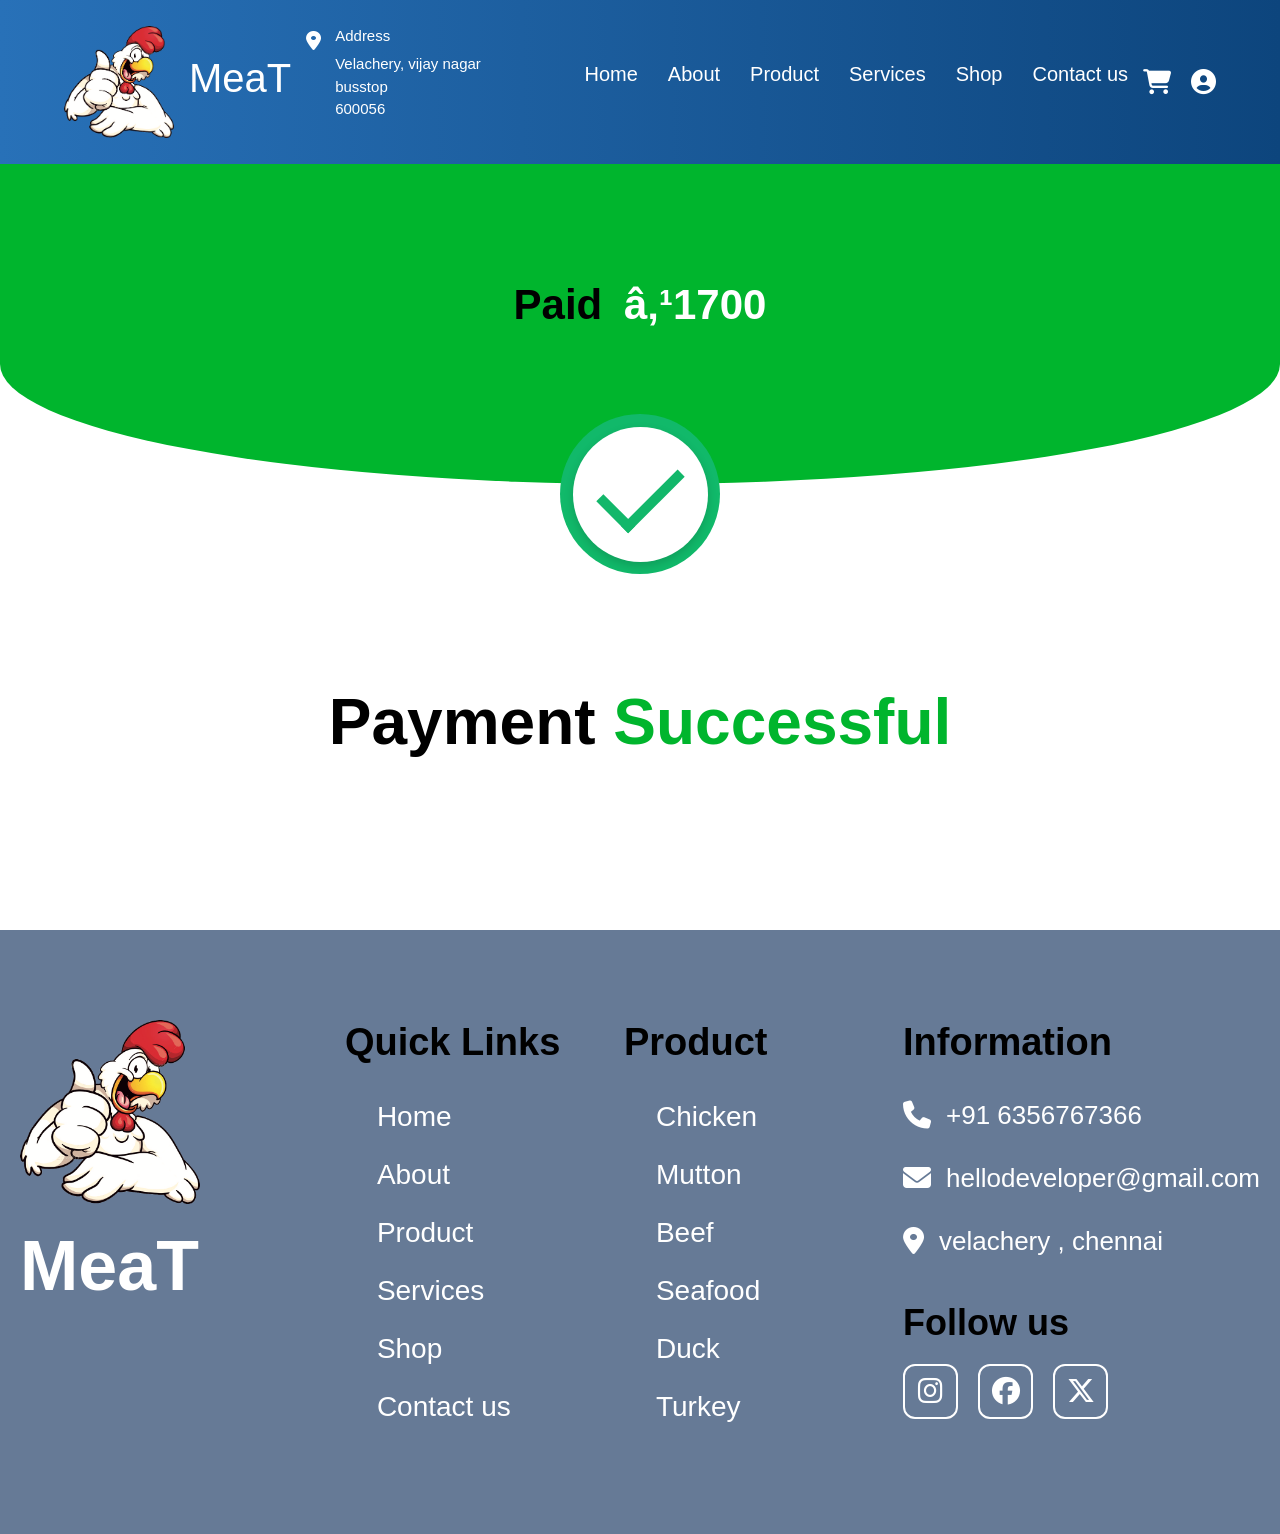
<file: meat3.html>
<!DOCTYPE html>

<head>
  
  <meta name="viewport" content="width=device-width, initial-scale=1.0">
  <title>Payment Success</title>
<link rel="stylesheet" type="text/css" href="./style4.css"/>
 <link rel="stylesheet"
  href="https://cdnjs.cloudflare.com/ajax/libs/font-awesome/6.5.1/css/all.min.css"/>
      <link href="https://cdn.jsdelivr.net/npm/bootstrap@5.0.2/dist/css/bootstrap.min.css" rel="stylesheet"
        integrity="sha384-EVSTQN3/azprG1Anm3QDgpJLIm9Nao0Yz1ztcQTwFspd3yD65VohhpuuCOmLASjC" crossorigin="anonymous">
    <link href="https://unpkg.com/aos@2.3.1/dist/aos.css" rel="stylesheet">


</head>
<body>

<!-- ================= HEADER ================= -->

  <header>

    <div class="navbar">

      <!-- LOGO -->

      <div class="logo">

        <img src="./Assests/8e1ed912b393df520bd6a76acada38d3e0e77112.png">

        <h1>MeaT</h1>

      </div>

      <!-- ADDRESS -->

      <div class="address">

        <i class="fa-solid fa-location-dot"></i>

        <div>
          <h3>Address</h3>
          <p>Velachery, vijay nagar busstop<br>600056</p>
        </div>

      </div>

      <!-- MENU -->

      <nav>

        <ul>

          <li><a href="./index.html">Home</a></li>
          <li><a href="./index.html">About</a></li>
          <li><a href="./index.html">Product</a></li>
          <li><a href="./index.html">Services</a></li>
          <li><a href="./index.html">Shop</a></li>
          <li><a href="./index.html">Contact us</a></li>

        </ul>

      </nav>

      <!-- ICONS -->

      <div class="icons">

        <i class="fa-solid fa-cart-shopping"></i>

        <i class="fa-solid fa-circle-user"></i>

      </div>

    </div>

  </header>




  <div class="success-container">

    <!-- Top Background -->

    <div class="top-bg">

      <div class="paid-text">
        <span>Paid</span> ₹1700
      </div>

    </div>

    <!-- Check Mark -->

    <div class="check-wrapper" >

      <div class="circle-bg" data-aos="zoom-in-right">

        <div class="check-circle" >
          <div class="tick"></div>
        </div>

      </div>

    </div>

    <!-- Success Text -->

    <div class="success-text"data-aos="fade-up"
     data-aos-duration="3000">
      Payment <span>Successful</span>
    </div>

  </div>

  <!-- ================= FOOTER ================= -->

  <footer>

    <div class="container_foot">

      <div class="footer-grid">

        <!-- LOGO -->

        <div class="footer-logo">

          <img src="./Assests/8e1ed912b393df520bd6a76acada38d3e0e77112.png">

          <h2>MeaT</h2>

        </div>

        <!-- QUICK LINKS -->

        <div class="footer-links">

          <h3 class="footer-title">Quick Links</h3>

          <ul>
            <li><a href="#">Home</a></li>
            <li><a href="#">About</a></li>
            <li><a href="#">Product</a></li>
            <li><a href="#">Services</a></li>
            <li><a href="#">Shop</a></li>
            <li><a href="#">Contact us</a></li>
          </ul>

        </div>

        <!-- PRODUCT -->

        <div class="footer-links">

          <h3 class="footer-title">Product</h3>

          <ul>
            <li><a href="#">Chicken</a></li>
            <li><a href="#">Mutton</a></li>
            <li><a href="#">Beef</a></li>
            <li><a href="#">Seafood</a></li>
            <li><a href="#">Duck</a></li>
            <li><a href="#">Turkey</a></li>
          </ul>

        </div>

        <!-- INFORMATION -->

        <div>

          <h3 class="footer-title">Information</h3>

          <div class="info-box">
            <i class="fa-solid fa-phone"></i>
            <span>+91 6356767366</span>
          </div>

          <div class="info-box">
            <i class="fa-solid fa-envelope"></i>
            <span>hellodeveloper@gmail.com</span>
          </div>

          <div class="info-box">
            <i class="fa-solid fa-location-dot"></i>
            <span>velachery , chennai</span>
          </div>

          <h3 class="social-title">Follow us</h3>

          <div class="social-icons">

            <a href="#">
              <i class="fa-brands fa-instagram"></i>
            </a>

            <a href="#">
              <i class="fa-brands fa-facebook"></i>
            </a>

            <a href="#">
              <i class="fa-brands fa-x-twitter"></i>
            </a>

          </div>

        </div>

      </div>

    </div>

  </footer>

                      <script src="https://unpkg.com/aos@2.3.1/dist/aos.js"></script>

<script>
    AOS.init();
</script>




    <script src="https://cdn.jsdelivr.net/npm/bootstrap@5.0.2/dist/js/bootstrap.bundle.min.js"
        integrity="sha384-MrcW6ZMFYlzcLA8Nl+NtUVF0sA7MsXsP1UyJoMp4YLEuNSfAP+JcXn/tWtIaxVXM"
        crossorigin="anonymous"></script>






</body>
</html>
</file>
<file: style.css>
*{
      margin:0;
      padding:0;
      box-sizing:border-box;
      font-family:Arial, Helvetica, sans-serif;
    }

    body{
      background:#f4f4f4;
    }

    .container{
      width:90%;
      max-width:1200px;
      margin:auto;
    }

    /* ================= NAVBAR ================= */

    header{
      background:#1f5f99;
      padding:15px 0;
    }

    .navbar{
      display:flex;
      justify-content:space-between;
      align-items:center;
    }

    .logo{
      display:flex;
      align-items:center;
      gap:10px;
      color:#fff;
      font-size:28px;
      font-weight:bold;
    }

    .logo img{
      width:45px;
    }

    nav ul{
      display:flex;
      list-style:none;
      gap:25px;
    }

    nav ul li a{
      text-decoration:none;
      color:#fff;
      font-size:15px;
      transition:0.3s;
    }

    nav ul li a:hover{
      color:#ffd700;
    }

    .icons{
      display:flex;
      gap:20px;
      color:#fff;
      font-size:18px;
      cursor:pointer;
    }

    /* ================= HERO ================= */

    .hero{
      position:relative;
      height:550px;
      overflow:hidden;
    }

    .hero img{
      width:100%;
      height:100%;
      object-fit:cover;
    }

    .arrow{
      position:absolute;
      top:50%;
      transform:translateY(-50%);
      background:rgba(255,255,255,0.7);
      width:40px;
      height:40px;
      border-radius:50%;
      display:flex;
      justify-content:center;
      align-items:center;
      cursor:pointer;
      font-size:20px;
    }

    .left-arrow{
      left:20px;
    }

    .right-arrow{
      right:20px;
    }

    .carousel-control-prev-icon {
        height: 100px !important;
        width: 100px !important;
}

.carousel-control-next-icon {
        height: 100px !important;
        width: 100px !important;

}


.home {
        min-height: 100vh;
        padding-top: 85px;

        /* background-color: yellow; */
}


.carousel-item img {
        height: 90vh;
        object-fit: cover;
}




.over-cover-div {
        position: relative !important;
}

.img-in-text {
        position: absolute;
        z-index: 10;
        top: 30%;
        left: 12%;
        font-size: 55px;
        color: white;
        font-weight: bold;
        text-shadow: 0 0 100px black;
        font-family: 'Gill Sans', 'Gill Sans MT', Calibri, 'Trebuchet MS', sans-serif;
}

.img-in-text-2 {
        position: absolute;
        z-index: 10;
        top: 37%;
        left: 17%;
        font-size: 120px;
        color: white;
        font-weight: bold;
        text-shadow: 0 0 100px black;
        font-family: 'Gill Sans', 'Gill Sans MT', Calibri, 'Trebuchet MS', sans-serif;
}

@media only screen and (max-width:768px) {
        .img-in-text-2 {
                font-size: 60px;
        }



}








    /* ================= ABOUT ================= */

    .about{
      background:#fff;
      padding:70px 0;
      text-align:center;
    }

    .about h2{
      margin-bottom:50px;
      font-size:32px;
      position:relative;
      display:inline-block;
    }

    .about h2::after{
      content:"";
      width:60%;
      height:3px;
      background:#1f5f99;
      position:absolute;
      bottom:-10px;
      left:20%;
    }

    .animal-grid{
      display:grid;
      grid-template-columns:repeat(auto-fit,minmax(120px,1fr));
      gap:40px;
      margin-top:20px;
    }

    .animal-box{
      transition:0.3s;
    }

    .animal-box:hover{
      transform:translateY(-8px);
    }

    .animal-box i{
      font-size:50px;
      color:#1f5f99;
      margin-bottom:15px;
    }

    .animal-box p{
      font-size:18px;
      color:#333;
    }

    /* ================= GALLERY ================= */

    .gallery{
      background:#fff;
      /* padding-bottom:80px; */
    }

    .gallery-grid{
      display:grid;
      grid-template-columns:repeat(auto-fit,minmax(220px,1fr));
      gap:15px;
      flex-wrap: wrap;
    }

    .gallery-grid img{
      width:100%;
      height:220px;
      object-fit:cover;
      transition:0.4s;
      cursor:pointer;
    }

    .gallery-grid img:hover{
      transform:scale(1.05);
    }

    /* ================= RESPONSIVE ================= */

    @media(max-width:768px){

      .navbar{
        flex-direction:column;
        gap:20px;
      }

      nav ul{
        flex-wrap:wrap;
        justify-content:center;
      }

      .hero{
        height:300px;
      }

      .about{
        padding:50px 20px;
      }

    }


    .container{
      width:90%;
      max-width:1200px;
      margin:auto;
    }

    section{
      /* padding:70px 0; */
    }

    /* ================= TITLE ================= */

    .section-title{
      text-align:center;
      margin-bottom:50px;
    }

    .section-title h2{
      font-size:45px;
      font-weight:700;
      position:relative;
      display:inline-block;
    }

    .section-title h2::after{
      content:"";
      position:absolute;
      width:70%;
      height:4px;
      background:#2f6fb7;
      left:15%;
      bottom:-8px;
      border-radius:10px;
    }

    .section-title h2::before{
      content:"";
      position:absolute;
      width:14px;
      height:14px;
      background:#2f6fb7;
      bottom:-14px;
      left:50%;
      transform:translateX(-50%) rotate(45deg);
    }

    /* ================= PRODUCT ================= */


    .product {
        min-height: 90vh !important;
}



.pro-top-wood {
        position: relative;
        overflow: hidden;
        height: 400px;
        width: 600px;
}



/* rotate */

.wood-img-pro {
        position: absolute;

}



.roatate-over {
        height: 100%;
        width: 100%;
        position: absolute;
        z-index: 100;
        top: 168px;
        left: -5px;
        animation: wood-rot 50s ease infinite;
}

@keyframes wood-rot {
        from {
                transform: rotateZ(0deg);
        }

        to {
                transform: rotate(360deg)
        }


}
.w-img-pos {
        height: 174px;
        width: 100px;
        border-radius: 30px;
        position: absolute;
}

.resip-1 {
        transform: rotateZ(0deg);
        left: 40%;
        top: -27px;
}

.resip-2 {
        transform: rotateZ(54deg);
        right: 110px;
        top: 50px;
}

.resip-3 {
        transform: rotateZ(325deg);
        bottom: -18px;
        right: 147px;
}

.resip-4 {
        transform: rotateZ(30deg);
        bottom: -27px;
        left: 176px;
}

.resip-5 {
        transform: rotateZ(114deg);
        top: 74px;
        left: 99px;
}


    .product-box{
      background:url('./Assests/24f3b79287e55c528d77b2b4442b6677e2b3c155.png');
      background-size:cover;
      /* background-position:center; */
      border-radius:10px;
      min-height:500px;
      position:relative;
      overflow:hidden;
      display:flex;
      justify-content:center;
      align-items:center;
      gap:70px;
      padding:50px;
      flex-wrap: wrap;
    }
    .runningbox{
      display:flex;
      gap:20px;
      align-items: center;
      justify-content: center;
    }
    .card{
       height:210px;
      width:120px;
      border-radius:35px;
      overflow:hidden;
      position:relative;
      cursor:pointer;
      transition:0.5s;
      animation:float 4s ease-in-out infinite;
      box-shadow:0 10px 25px rgba(0,0,0,0.25);
    }

    .card:nth-child(1){
      /* transform:rotate(35deg); */
       height:210px;
      width:120px;
      animation-delay:0s;
    }

    .card:nth-child(2){
      height:210px;
      width:120px;
      border-radius:30px;
      animation-delay:1s;
    }

    .card:nth-child(3){
       height:210px;
      width:120px;
      /* transform:rotate(35deg); */
      animation-delay:2s;
    }

    .card img{
      width:100%;
      height:100%;
      object-fit:cover;
      transition:0.5s;
    }

    .card:hover{
      transform:scale(1.1) rotate(0deg);
    }

    .card:hover img{
      transform:scale(1.1);
    }

    /* FLOAT ANIMATION */

    @keyframes float{
      0%{
        transform:translateY(0px) rotate(20deg);
    }
    50%{
        transform:translateY(20px) rotate(20deg);
    }
    100%{
        transform:translateY(0px) rotate(20deg);
    }

  }
  @media only screen and (min-width:320px) and (max-width:650px) {
    .runningbox{
      display: flex;
      flex-direction: column;
      padding:10px
     
    }
    .container1{
      display: flex;
      flex-direction: column;
      padding:10px
    }
    .container {
      padding:10px
  }
       .footer-grid {
            padding: 10px;
            justify-content: center;
        }
            nav ul {
              display: none;
            }
            .icons{
              display: none;
            }
                   .product-box {
        align-items: center;
        flex-direction: column;
        width: 300px;
        justify-content: center;
        margin: auto;
    }
    .content{
      width:300px
    }
      }
       @media only screen and (min-width:650px) and (max-width:750px) {
    .runningbox{
      display: flex;
      flex-direction: column;
     
    }
    .container1{
      display: flex;
      flex-direction: column;
      padding:10px;
      font-size: 5px;
      padding:10px
    }
    .service-card{
      font-size: 10px;
    }
    .container {
      padding:10px
  }
       .footer-grid {
            padding: 10px;
            justify-content: center;
        }
            nav ul {
              display: none;
            }
            .icons{
              display: none;
            }
                .product-box {
        align-items: center;
        flex-direction: column;
       
        width: 600px;
        justify-content: center;
        margin: auto;
    }
    .content{
      width:650px
    }
      }
    /* ================= CONTENT ================= */

    .content{
      text-align:center;
      margin-top:60px;
    }

    .content h3{
      font-size:30px;
      margin-bottom:25px;
      font-weight:700;
    }

    .content p{
      max-width:450px;
      margin:auto;
      font-size:22px;
      line-height:1.9;
      color:#444;
    }

    /* ================= SERVICES ================= */
    .container1{
      display: flex;
      justify-content: center;
      align-items: center;
    }
    .service-card{
      margin:auto;
      margin-top:40px;
      max-width:360px;
      border:2px solid #222;
      border-radius:35px;
      padding:20px 20px;
      text-align:center;
      background:#fff;
      transition:0.5s;
      position:relative;
      overflow:hidden;
      height:320px;
      font-size:15px
    }

    .service-card::before{
      content:"";
      position:absolute;
      width:100%;
      height:0%;
      background:#111;
      left:0;
      bottom:0;
      z-index:0;
      transition:0.5s;
    }

    .service-card:hover::before{
      height:100%;
    }

    .service-card *{
      position:relative;
      z-index:2;
      transition:0.5s;
    }

    .service-card:hover *{
      color:#fff;
    }

    .service-icon{
      font-size:50px;
      margin-bottom:25px;
      color:#2c2c3f;
      animation:bounce 2s infinite;
    }

    @keyframes bounce{
      0%,100%{
        transform:translateY(0);
      }

      50%{
        transform:translateY(-12px);
      }
    }

    .service-card h3{
      font-size:20px;
      margin-bottom:30px;
    }

    .service-card p{
      font-size:20px;
      line-height:1.8;
      color:#444;
    }

    /* ================= RESPONSIVE ================= */

    @media(max-width:1400px){

      .product-box{
        flex-direction:column;
        gap:40px;
      }

      .content h3{
        font-size:38px;
      }

      .content p{
        font-size:18px;
      }
      .container1{
        gap:10px;
        padding:10px;
      
      }

      .service-card h3{
        font-size:15px;
      }

      .service-card p{
        font-size:15px;
      }
    }
    @media(max-width:992px){

      .product-box{
        flex-direction:column;
        gap:40px;
      }

      .content h3{
        font-size:38px;
      }

      .content p{
        font-size:18px;
      }
      .container1{
        gap:20px;
        padding:10px;
       
      }

      .service-card h3{
        font-size:15px;
      }

      .service-card p{
        font-size:15px;
      }

    }

    @media(max-width:600px){

      .section-title h2{
        font-size:34px;
      }

      .card{
        width:140px;
        height:140px;
      }

      .card:nth-child(2){
        width:100px;
        height:180px;
      }

      .content h3{
        font-size:32px;
      }

      .service-card{
        /* padding:50px 25px; */
        font-size:10px
      }

      .service-icon{
        font-size:10px;
      }

    }

    /* ================= TITLE ================= */

    .section-title{
      text-align:center;
      margin-top:40px
    }

    .section-title h2{
      font-size:42px;
      font-weight:700;
      position:relative;
      display:inline-block;
      color:#111;
    }

    .section-title h2::after{
      content:"";
      position:absolute;
      width:70%;
      height:4px;
      background:#2d6ec4;
      left:15%;
      bottom:-8px;
      border-radius:10px;
    }

    .section-title h2::before{
      content:"";
      position:absolute;
      width:12px;
      height:12px;
      background:#2d6ec4;
      left:50%;
      transform:translateX(-50%) rotate(45deg);
      bottom:-13px;
    }

    /* ================= SHOP CARD ================= */

    .shop-wrapper{
      display:flex;
      justify-content:center;
      gap:70px;
      flex-wrap:wrap;
    }

    .shop-card{
      width:260px;
      background:linear-gradient(180deg,#5d95cd,#455f7c);
      border-radius:35px;
      padding:18px;
      position:relative;
      overflow:hidden;
      transition:0.5s;
      box-shadow:0 10px 25px rgba(0,0,0,0.15);
    }

    .shop-card:hover{
      transform:translateY(-15px);
    }

    .location{
      color:#fff;
      font-size:14px;
      font-weight:500;
      margin-bottom:12px;
    }

    .location i{
      margin-right:5px;
    }

    .shop-image{
      width:100%;
      height:240px;
      overflow:hidden;
      border-radius:30px;
      position:relative;
    }

    .shop-image img{
      width:100%;
      height:100%;
      object-fit:cover;
      transition:0.5s;
    }

    .shop-card:hover .shop-image img{
      transform:scale(1.1);
    }

    .area{
      position:absolute;
      right:1px;
      bottom:8px;
      background:#ffffffdd;
      padding:6px 14px;
      border-radius:20px;
      font-size:14px;
      font-weight:600;
      color:#333;
    }

    .shop-btn{
      margin-top:18px;
      width:100%;
      padding:12px;
      border:none;
      border-radius:30px;
      background:linear-gradient(90deg,#2c7be5,#b536ff);
      color:#fff;
      font-size:18px;
      font-weight:600;
      cursor:pointer;
      transition:0.4s;
    }

    .shop-btn:hover{
      transform:scale(1.05);
      letter-spacing:1px;
    }

    /* ================= SHOP NOW BUTTON ================= */

    .shop-now{
      text-align:right;
      margin-top:40px;
      margin-bottom:20px;
    }

    .shop-now a{
      text-decoration:none;
      background:#d67c3b;
      color:#fff;
      padding:14px 28px;
      border-radius:8px;
      font-size:32px;
      font-weight:600;
      transition:0.4s;
      display:inline-flex;
      align-items:center;
      gap:12px;
    }

    .shop-now a:hover{
      background:#111;
      transform:translateX(10px);
    }

    /* ================= FOOTER ================= */

    footer{
      background:#667a96;
      padding:90px 0;
      color:#fff;
    }

    .footer-grid{
      display:grid;
      grid-template-columns:1.2fr 1fr 1fr 1.2fr;
      gap:50px;
      align-items:flex-start;
    }

    /* LOGO */

    .footer-logo img{
      width:180px;
      margin-bottom:20px;
    }

    .footer-logo h2{
      font-size:70px;
      font-weight:700;
    }

    /* FOOTER TITLE */

    .footer-title{
      font-size:38px;
      margin-bottom:30px;
      color:#000;
      font-weight:700;
    }

    /* LINKS */

    .footer-links ul{
      list-style:none;
    }

    .footer-links ul li{
      margin-bottom:16px;
    }

    .footer-links ul li a{
      text-decoration:none;
      color:#fff;
      font-size:28px;
      transition:0.3s;
    }

    .footer-links ul li a:hover{
      color:#111;
      padding-left:8px;
    }

    /* INFO */

    .info-box{
      margin-bottom:24px;
      display:flex;
      align-items:center;
      gap:15px;
      font-size:26px;
      font-weight:500;
    }

    .info-box i{
      font-size:28px;
    }

    /* SOCIAL */

    .social-title{
      margin-top:40px;
      margin-bottom:20px;
      color:#000;
      font-size:36px;
      font-weight:700;
    }

    .social-icons{
      display:flex;
      gap:20px;
    }

    .social-icons a{
      width:55px;
      height:55px;
      border:2px solid #fff;
      border-radius:12px;
      display:flex;
      justify-content:center;
      align-items:center;
      color:#fff;
      font-size:28px;
      text-decoration:none;
      transition:0.4s;
    }

    .social-icons a:hover{
      background:#fff;
      color:#111;
      transform:translateY(-8px);
    }

    /* ================= RESPONSIVE ================= */

    @media(max-width:992px){

      .footer-grid{
        grid-template-columns:1fr 1fr;
      }

      .footer-logo{
        text-align:center;
      }

    }

    @media(max-width:768px){

      .shop-wrapper{
        gap:40px;
      }

      .shop-now{
        text-align:center;
      }

      .shop-now a{
        font-size:22px;
      }

      .footer-grid{
        grid-template-columns:1fr;
        text-align:center;
      }

      .info-box{
        justify-content:center;
      }

      .social-icons{
        justify-content:center;
      }

      .footer-logo h2{
        font-size:50px;
      }

      .footer-title{
        font-size:32px;
      }

      .footer-links ul li a,
      .info-box{
        font-size:22px;
      }

    }
</file>
<file: style2.css>
*{
      margin:0;
      padding:0;
      box-sizing:border-box;
      font-family:Arial, Helvetica, sans-serif;
    }

    body{
      background:#f3f3f3;
      
    }


    /* ================= NAVBAR ================= */

    header{
      width:100%;
      background:linear-gradient(90deg,#2871b8,#0d457d);
      padding:18px 5%;
      /* position:fixed; */
      top:0;
      left:0;
      z-index:999;
      box-shadow:0 5px 20px rgba(0,0,0,0.2);
    }

    .navbar{
      display:flex;
      justify-content:space-between;
      align-items:center;
      flex-wrap:wrap;
    }

    /* LOGO */

    .logo{
      display:flex;
      align-items:center;
      gap:15px;
    }

    .logo img{
      width:110px;
    }

    .logo h1{
      color:#fff;
      font-size:40px;
      font-weight:300;
    }

    /* ADDRESS */

    .address{
      display:flex;
      align-items:flex-start;
      gap:14px;
      color:#fff;
    }

    .address i{
      font-size:20px;
      margin-top:4px;
    }

    .address h3{
      font-size:15px;
      font-weight:300;
    }

    .address p{
      font-size:15px;
      line-height:1.5;
    width: 90%;
    }

    /* MENU */

    nav ul{
      display:flex;
      list-style:none;
      gap:30px;
    }

    nav ul li a{
      text-decoration:none;
      color:#fff;
      font-size:20px;
      font-weight:300;
      transition:0.3s;
      position:relative;
    }

    nav ul li a::after{
      content:"";
      position:absolute;
      left:0;
      bottom:-8px;
      width:0%;
      height:3px;
      background:#fff;
      transition:0.4s;
    }

    nav ul li a:hover::after{
      width:100%;
    }

    /* ICONS */

    .icons{
      display:flex;
      align-items:end;
      gap:20px;
      color:#fff;
      font-size:25px;
      cursor:pointer;
    }

    .icons i{
      transition:0.4s;
    }

    .icons i:hover{
      transform:scale(1.2);
    }
/* cart */

    .cart-container{
      width:100%;
      max-width:1100px;
      margin:auto;
      margin-top:50px;
    }

    /* Heading */

    .cart-header{
      display:grid;
      grid-template-columns:1fr 1fr 1fr 1fr;
      text-align:center;
      font-size:20px;
      font-weight:500;
      margin-bottom:25px;
    }

    .line{
      width:100%;
      height:6px;
      background:#ddd;
      border-radius:10px;
      margin-bottom:35px;
    }

    /* Cart Items */

    .cart-item{
      display:grid;
      grid-template-columns:1fr 1fr 1fr 1fr;
      align-items:center;
      text-align:center;
      margin-bottom:70px;
    }

    .product img{
      width:120px;
      object-fit:contain;
    }

    .price{
      font-size:25px;
    }

    .quantity-box{
      display:flex;
      justify-content:center;
      align-items:center;
      gap:25px;
    }

    .btn{
      width:34px;
      height:34px;
      border:none;
      /* background:#2f78b7; */
      color:#fff;
      font-size:23px;
      cursor:pointer;
      border-radius:2px;
    }

    .qty{
      font-size:25px;
      font-weight:bold;
    }

    .total{
      font-size:25px;
      font-weight:bold;
    }

    /* Final Total */

    .grand-total{
      width:220px;
      text-align:center;
      margin-left:auto
    
    }

    .grand-total hr
    {
      border:1px solid #888;
       margin:18px 0;
    }

    .grand-total h2{
      font-size:28px;
      margin-bottom:10px;
    }

    .grand-total h1{
      font-size:28px;
      font-weight:600;
    }

    /* Button */

    .order-btn{
      display:block;
      width:520px;
      max-width:100%;
      margin:70px auto 0;
      padding:28px;
      background:#b4bf2f;
      color:white;
      font-size:42px;
      font-weight:700;
      border:none;
      border-radius:14px;
      cursor:pointer;
      box-shadow: rgba(0, 0, 0, 0.25) 0px 54px 55px, rgba(0, 0, 0, 0.12) 0px -12px 30px, rgba(0, 0, 0, 0.12) 0px 4px 6px, rgba(0, 0, 0, 0.17) 0px 12px 13px, rgba(0, 0, 0, 0.09) 0px -3px 5px;
    }

    .order-btn:hover{
      opacity:0.9;
    }
    a{
      text-decoration: none !important;
      border:none
    }
    /* Responsive */

    @media(max-width:768px){

      

      .cart-header,
      .cart-item{
        grid-template-columns:1fr;
        gap:25px;
      }

      .grand-total{
        margin:auto;
      }

      .order-btn{
        font-size:30px;
        margin-bottom: 30px;
      }
    }

    /* ================= FOOTER ================= */

    footer{
      background:#667a96;
      padding:90px 20px;
      color:#fff;
      width:100%;
      margin-top:30px ;
    }

    .footer-grid{
      display:grid;
      grid-template-columns:1.2fr 1fr 1fr 1.2fr;
      gap:50px;
      align-items:flex-start;
    }

    /* LOGO */

    .footer-logo img{
      width:180px;
      margin-bottom:20px;
    }

    .footer-logo h2{
      font-size:70px;
      font-weight:700;
    }

    /* FOOTER TITLE */

    .footer-title{
      font-size:38px;
      margin-bottom:30px;
      color:#000;
      font-weight:700;
    }

    /* LINKS */

    .footer-links ul{
      list-style:none;
    }

    .footer-links ul li{
      margin-bottom:16px;
    }

    .footer-links ul li a{
      text-decoration:none;
      color:#fff;
      font-size:28px;
      transition:0.3s;
    }

    .footer-links ul li a:hover{
      color:#111;
      padding-left:8px;
    }

    /* INFO */

    .info-box{
      margin-bottom:24px;
      display:flex;
      align-items:center;
      gap:15px;
      font-size:26px;
      font-weight:500;
    }

    .info-box i{
      font-size:28px;
    }

    /* SOCIAL */

    .social-title{
      margin-top:40px;
      margin-bottom:20px;
      color:#000;
      font-size:36px;
      font-weight:700;
    }

    .social-icons{
      display:flex;
      gap:20px;
    }

    .social-icons a{
      width:55px;
      height:55px;
      border:2px solid #fff;
      border-radius:12px;
      display:flex;
      justify-content:center;
      align-items:center;
      color:#fff;
      font-size:28px;
      text-decoration:none;
      transition:0.4s;
    }

    .social-icons a:hover{
      background:#fff;
      color:#111;
      transform:translateY(-8px);
    }

    /* ================= RESPONSIVE ================= */

    @media screen (min-width:800px) and (max-width:1200px){

      .footer-grid{
        grid-template-columns:1fr 1fr;
      }

      .footer-logo{
        text-align:center;
      }
      .address{
        display: none;
      }
      nav ul {
              display: none;
            }
            /* .icons{
              display: none;
            } */

    }

    @media (max-width:768px){

      .shop-wrapper{
        gap:40px;
      }

      .shop-now{
        text-align:center;
      }

      .shop-now a{
        font-size:22px;
      }

      .footer-grid{
        grid-template-columns:1fr;
        text-align:center;
      }

      .info-box{
        justify-content:center;
      }

      .social-icons{
        justify-content:center;
      }

      .footer-logo h2{
        font-size:50px;
      }

      .footer-title{
        font-size:32px;
      }

      .footer-links ul li a,
      .info-box{
        font-size:20px;
      }
      .address{
        display: none;
      }
      nav ul {
              display: none;
            }
            .icons{
              display: none;
            }

    }
      @media only screen and (min-width:320px) and (max-width:650px) {
          .footer-logo{
        text-align:center;
      }
      .address{
        display: none;
      }
      nav ul {
              display: none;
            }
            .icons{
              display: none;
            }
            .info-box{
        font-size:15px;
      }
      }
</file>
<file: style3.css>
*{
      margin:0;
      padding:0;
      box-sizing:border-box;
      font-family:Arial, Helvetica, sans-serif;
    }

    body{
      background:#f3f3f3;
      /* display:flex; */
      /* justify-content:center;
      align-items:center;
      min-height:100vh; */
    }

   





    /* ================= NAVBAR ================= */

    header{
      width:100%;
      background:linear-gradient(90deg,#2871b8,#0d457d);
      padding:18px 5%;
      /* position:fixed; */
      top:0;
      left:0;
      z-index:999;
      box-shadow:0 5px 20px rgba(0,0,0,0.2);
    }

    .navbar{
      display:flex;
      justify-content:space-between;
      align-items:center;
      flex-wrap:wrap;
    }

    /* LOGO */

    .logo{
      display:flex;
      align-items:center;
      gap:15px;
    }

    .logo img{
      width:110px;
    }

    .logo h1{
      color:#fff;
      font-size:40px;
      font-weight:300;
    }

    /* ADDRESS */

    .address{
      display:flex;
      align-items:flex-start;
      gap:14px;
      color:#fff;
    }

    .address i{
      font-size:20px;
      margin-top:4px;
    }

    .address h3{
      font-size:15px;
      font-weight:300;
    }

    .address p{
      font-size:15px;
      line-height:1.5;
    width: 90%;
    }

    /* MENU */

    nav ul{
      display:flex;
      list-style:none;
      gap:30px;
    }

    nav ul li a{
      text-decoration:none;
      color:#fff;
      font-size:20px;
      font-weight:300;
      transition:0.3s;
      position:relative;
    }

    nav ul li a::after{
      content:"";
      position:absolute;
      left:0;
      bottom:-8px;
      width:0%;
      height:3px;
      background:#fff;
      transition:0.4s;
    }

    nav ul li a:hover::after{
      width:100%;
    }

    /* ICONS */

    .icons{
      display:flex;
      align-items:end;
      gap:20px;
      color:#fff;
      font-size:25px;
      cursor:pointer;
    }

    .icons i{
      transition:0.4s;
    }

    .icons i:hover{
      transform:scale(1.2);
    }


/* Card */


 .container{
      width:250px;
     margin: auto;
    margin-top: 50px;
     text-align: center;
    }

    h1{
      font-size:24px;
      margin-bottom:30px;
      font-weight:700;
      color:#000;
    }
    .payment-card{
      background:#e9e9e9;
      border-radius:30px;
      padding:30px 25px;
    }

    /* Payment Row */

    .payment-row{
      display:flex;
      justify-content:space-between;
      align-items:center;
    }

    .left{
      display:flex;
      align-items:center;
      gap:20px;
    }

    /* Radio Button */

    .radio{
      width:22px;
      height:22px;
      border:2px solid #00b16a;
      border-radius:50%;
      display:flex;
      align-items:center;
      justify-content:center;
    }

    .radio::after{
      content:"";
      width:12px;
      height:12px;
      background:#00b16a;
      border-radius:50%;
    }

    .radio-outline{
      width:22px;
      height:22px;
      border:2px solid #00b16a;
      border-radius:50%;
    }

    .payment-title{
      font-size:20px;
      font-weight:500;
      color:#111;
    }

    /* Arrow */

    .arrow{
      font-size:28px;
      color:#000;
    }

    /* Logos */

    .logos{
      display:grid;
      grid-template-columns:1fr 1fr;
      gap:20px 20px;
      margin:40px 0;
      padding-left:50px;
          align-items: center;
    }

    .logos img{
      width:120px;
      object-fit:contain;
    }

    /* Divider */

    hr{
      border:none;
      height:2px;
      background:#d0d0d0;
      margin-bottom:30px;
    }

    /* COD */

    .cod-row{
      display:flex;
      align-items:center;
      gap:20px;
      padding:5px 0 15px;
    }

    /* Button */

    .pay-btn{
      width:50%;
      padding:22px;
      margin-top:35px;
      border:none;
      border-radius:12px;
      background:#b5bf2f;
      color:#fff;
      font-size:24px;
      font-weight:700;
      cursor:pointer;
      box-shadow: rgba(0, 0, 0, 0.25) 0px 54px 55px, rgba(0, 0, 0, 0.12) 0px -12px 30px, rgba(0, 0, 0, 0.12) 0px 4px 6px, rgba(0, 0, 0, 0.17) 0px 12px 13px, rgba(0, 0, 0, 0.09) 0px -3px 5px;

    }

    .pay-btn:hover{
      opacity:0.9;
    }

    /* Responsive */

    @media(max-width:480px){

      .container{
        width:92%;
      }

      .logos{
        padding-left:10px;
      }

      .logos img{
        width:100px;
      }

      .payment-title{
        font-size:18px;
      }

    }

    
    
    /* ================= FOOTER ================= */

    footer{
      background:#667a96;
      padding:90px 20px;
      color:#fff;
      width:100%;
      margin-top:30px ;
      /* position: absolute;
      top:900px */
    }

    .footer-grid{
      display:grid;
      grid-template-columns:1.2fr 1fr 1fr 1.2fr;
      gap:50px;
      align-items:flex-start;
    }

    /* LOGO */

    .footer-logo img{
      width:180px;
      margin-bottom:20px;
    }

    .footer-logo h2{
      font-size:70px;
      font-weight:700;
    }

    /* FOOTER TITLE */

    .footer-title{
      font-size:38px;
      margin-bottom:30px;
      color:#000;
      font-weight:700;
    }

    /* LINKS */

    .footer-links ul{
      list-style:none;
    }

    .footer-links ul li{
      margin-bottom:16px;
    }

    .footer-links ul li a{
      text-decoration:none;
      color:#fff;
      font-size:28px;
      transition:0.3s;
    }

    .footer-links ul li a:hover{
      color:#111;
      padding-left:8px;
    }

    /* INFO */

    .info-box{
      margin-bottom:24px;
      display:flex;
      align-items:center;
      gap:15px;
      font-size:26px;
      font-weight:500;
    }

    .info-box i{
      font-size:28px;
    }

    /* SOCIAL */

    .social-title{
      margin-top:40px;
      margin-bottom:20px;
      color:#000;
      font-size:36px;
      font-weight:700;
    }

    .social-icons{
      display:flex;
      gap:20px;
    }

    .social-icons a{
      width:55px;
      height:55px;
      border:2px solid #fff;
      border-radius:12px;
      display:flex;
      justify-content:center;
      align-items:center;
      color:#fff;
      font-size:28px;
      text-decoration:none;
      transition:0.4s;
    }

    .social-icons a:hover{
      background:#fff;
      color:#111;
      transform:translateY(-8px);
    }

    /* ================= RESPONSIVE ================= */

    @media(max-width:992px){

      .footer-grid{
        grid-template-columns:1fr 1fr;
      }

      .footer-logo{
        text-align:center;
      }
      .address{
        display: none;
      }
      nav ul {
              display: none;
            }
            .icons{
              display: none;
            }
            .info-box{
              font-size:20px
            }

    }

    @media(max-width:768px){

      .shop-wrapper{
        gap:40px;
      }

      .shop-now{
        text-align:center;
      }

      .shop-now a{
        font-size:22px;
      }

      .footer-grid{
        grid-template-columns:1fr;
        text-align:center;
      }

      .info-box{
        justify-content:center;
      }

      .social-icons{
        justify-content:center;
      }

      .footer-logo h2{
        font-size:50px;
      }

      .footer-title{
        font-size:32px;
      }

      .footer-links ul li a,
      .info-box{
        font-size:22px;
      }

    }
          @media only screen and (min-width:900px) and (max-width:1200px) {
            .address{
              display: none;
            }
  nav ul {
              display: none;
            }
            .icons{
              display: none;
            }
            .info-box{
              font-size:20px
            }
          }
</file>
<file: style4.css>
*{
      margin:0;
      padding:0;
      box-sizing:border-box;
      font-family:Arial, Helvetica, sans-serif;
    }

    body{
      background:#f3f3f3;
      /* display:flex; */
      justify-content:center;
      align-items:center;
      min-height:100vh;
      /* overflow:hidden; */
    }

    
    /* ================= NAVBAR ================= */

    header{
      width:100%;
      background:linear-gradient(90deg,#2871b8,#0d457d);
      padding:18px 5%;
      /* position:fixed; */
      top:0;
      left:0;
      z-index:999;
      box-shadow:0 5px 20px rgba(0,0,0,0.2);
    }

    .navbar{
      display:flex;
      justify-content:space-between;
      align-items:center;
      flex-wrap:wrap;
    }

    /* LOGO */

    .logo{
      display:flex;
      align-items:center;
      gap:15px;
    }

    .logo img{
      width:110px;
    }

    .logo h1{
      color:#fff;
      font-size:40px;
      font-weight:300;
    }

    /* ADDRESS */

    .address{
      display:flex;
      align-items:flex-start;
      gap:14px;
      color:#fff;
    }

    .address i{
      font-size:20px;
      margin-top:4px;
    }

    .address h3{
      font-size:15px;
      font-weight:300;
    }

    .address p{
      font-size:15px;
      line-height:1.5;
    width: 90%;
    }

    /* MENU */

    nav ul{
      display:flex;
      list-style:none;
      gap:30px;
    }

    nav ul li a{
      text-decoration:none;
      color:#fff;
      font-size:20px;
      font-weight:300;
      transition:0.3s;
      position:relative;
    }

    nav ul li a::after{
      content:"";
      position:absolute;
      left:0;
      bottom:-8px;
      width:0%;
      height:3px;
      background:#fff;
      transition:0.4s;
    }

    nav ul li a:hover::after{
      width:100%;
    }

    /* ICONS */

    .icons{
      display:flex;
      align-items:end;
      gap:20px;
      color:#fff;
      font-size:25px;
      cursor:pointer;
    }

    .icons i{
      transition:0.4s;
    }

    .icons i:hover{
      transform:scale(1.2);
    }

    /* curve container */
    .success-container{
      width:100%;
      text-align:center;
      position:relative;
    }

    /* Top Green Curve */

    .top-bg{
      position:relative;
      width:100%;
      height:320px;
      background:#00b52d;
      border-bottom-left-radius:50% 120px;
      border-bottom-right-radius:50% 120px;
      display:flex;
      justify-content:center;
      align-items:center;
    }

    .paid-text{
      font-size:42px;
      font-weight:700;
      color:#fff;
      margin-top:-40px;
    }

    .paid-text span{
      color:#000;
      margin-right:10px;
    }

    /* Check Circle */

    .check-wrapper{
      position:absolute;
      left:50%;
      top:250px;
      transform:translateX(-50%);
    }

    .circle-bg{
      width:160px;
      height:160px;
      background:#11b96a;
      border-radius:50%;
      display:flex;
      justify-content:center;
      align-items:center;
      position:relative;
    }

    /* White Circle */

    .check-circle{
      width:135px;
      height:135px;
      background:#fff;
      border-radius:50%;
      display:flex;
      justify-content:center;
      align-items:center;
      box-shadow:0 4px 10px rgba(0,0,0,0.15);
      position:absolute;
    }

    /* Tick */

    .tick{
      width:45px;
      height:80px;
      border-right:10px solid #12b76a;
      border-bottom:10px solid #12b76a;
      transform:rotate(45deg);
      margin-top:-10px;
    }

    /* Bottom Text */

    .success-text{
      margin-top:190px;
      font-size:64px;
      font-weight:700;
      color:#000;
    }

    .success-text span{
      color:#00b52d;
    }

    /* Responsive */

    @media(max-width:768px){

      .top-bg{
        height:250px;
      }

      .paid-text{
        font-size:30px;
      }

      .check-wrapper{
        top:190px;
      }

      .circle-bg{
        width:120px;
        height:120px;
      }

      .check-circle{
        width:100px;
        height:100px;
      }

      .tick{
        width:32px;
        height:58px;
        border-right:8px solid #12b76a;
        border-bottom:8px solid #12b76a;
      }

      .success-text{
        font-size:42px;
        margin-top:150px;
      }

    }

    
    /* ================= FOOTER ================= */

    footer{
      background:#667a96;
      padding:90px 20px;
      color:#fff;
      width:100%;
      margin-top:30px ;
      position: absolute;
      top:900px
    }

    .footer-grid{
      display:grid;
      grid-template-columns:1.2fr 1fr 1fr 1.2fr;
      gap:50px;
      align-items:flex-start;
    }

    /* LOGO */

    .footer-logo img{
      width:180px;
      margin-bottom:20px;
    }

    .footer-logo h2{
      font-size:70px;
      font-weight:700;
    }

    /* FOOTER TITLE */

    .footer-title{
      font-size:38px;
      margin-bottom:30px;
      color:#000;
      font-weight:700;
    }

    /* LINKS */

    .footer-links ul{
      list-style:none;
    }

    .footer-links ul li{
      margin-bottom:16px;
    }

    .footer-links ul li a{
      text-decoration:none;
      color:#fff;
      font-size:28px;
      transition:0.3s;
    }

    .footer-links ul li a:hover{
      color:#111;
      padding-left:8px;
    }

    /* INFO */

    .info-box{
      margin-bottom:24px;
      display:flex;
      align-items:center;
      gap:15px;
      font-size:26px;
      font-weight:500;
    }

    .info-box i{
      font-size:28px;
    }

    /* SOCIAL */

    .social-title{
      margin-top:40px;
      margin-bottom:20px;
      color:#000;
      font-size:36px;
      font-weight:700;
    }

    .social-icons{
      display:flex;
      gap:20px;
    }

    .social-icons a{
      width:55px;
      height:55px;
      border:2px solid #fff;
      border-radius:12px;
      display:flex;
      justify-content:center;
      align-items:center;
      color:#fff;
      font-size:28px;
      text-decoration:none;
      transition:0.4s;
    }

    .social-icons a:hover{
      background:#fff;
      color:#111;
      transform:translateY(-8px);
    }

    /* ================= RESPONSIVE ================= */

    @media(max-width:992px){

      .footer-grid{
        grid-template-columns:1fr 1fr;
      }

      .footer-logo{
        text-align:center;
      }
.address{
              display: none;
            }
  nav ul {
              display: none;
            }
            
            .info-box{
              font-size:20px
            }
    }

    @media(max-width:768px){

      .shop-wrapper{
        gap:40px;
      }

      .shop-now{
        text-align:center;
      }

      .shop-now a{
        font-size:22px;
      }

      .footer-grid{
        grid-template-columns:1fr;
        text-align:center;
      }

      .info-box{
        justify-content:center;
      }

      .social-icons{
        justify-content:center;
      }

      .footer-logo h2{
        font-size:50px;
      }

      .footer-title{
        font-size:32px;
      }

      .footer-links ul li a,
      .info-box{
        font-size:22px;
      }

    }
    @media only screen and (min-width:900px) and (max-width:1200px) {
            .address{
              display: none;
            }
  nav ul {
              display: none;
            }
           
            .info-box{
              font-size:20px
            }
          }
          @media only screen and (min-width:300px) and (max-width:768px) {
            .address{
              display: none;
            }
  nav ul {
              display: none;
            }
            .icons{
              display: none;
            }
            .info-box{
              font-size:20px
            }
          }
</file>
